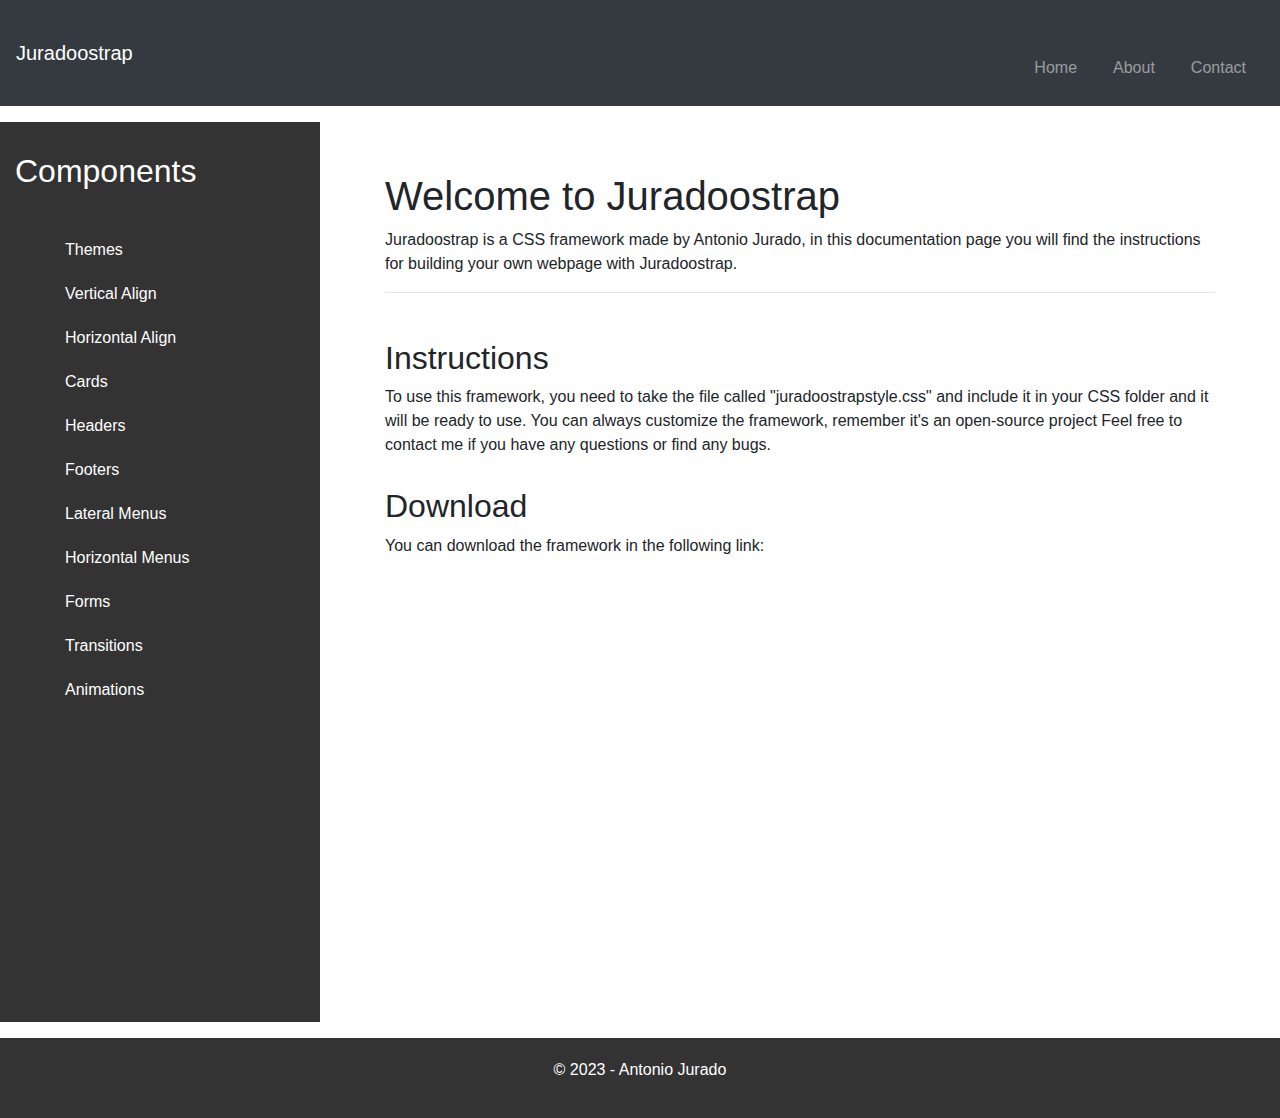
<file: index.html>
<!DOCTYPE html>
<html lang="en">

<head>
    <meta charset="UTF-8">
    <title>Juradoostrap</title>
    <link href="https://stackpath.bootstrapcdn.com/bootstrap/4.5.2/css/bootstrap.min.css" rel="stylesheet">
    <link rel="stylesheet" href="/style/style.css">
    <link rel="stylesheet" href="style\juradoostrap\juradoostrapstyle.css">
</head>

<body>
    <nav class="navbar navbar-expand-lg navbar-dark bg-dark">
        <a class="navbar-brand" href="#">Juradoostrap</a>
        <button class="navbar-toggler" type="button" data-toggle="collapse" data-target="#navbarNav"
            aria-controls="navbarNav" aria-expanded="false" aria-label="Toggle navigation">
            <span class="navbar-toggler-icon"></span>
        </button>
        <div class="collapse navbar-collapse" id="navbarNav">
            <ul class="navbar-nav ml-auto">
                <li class="nav-item">
                    <a class="nav-link" href="#">Home</a>
                </li>
                <li class="nav-item">
                    <a class="nav-link" href="pages/about.html">About</a>
                </li>
                <li class="nav-item">
                    <a class="nav-link" href="https://www.linkedin.com/in/antonio-jurado-miranda-4151a5265/">Contact</a>
                </li>
            </ul>
        </div>
    </nav>

    <div class="container-fluid mt-3">
        <div class="row">
            <div class="col-md-3 sidebar">
                <h2>Components</h2>
                <ul>
                    <li>
                        <a href="pages/themes.html">Themes</a>
                    </li>
                    <li>
                        <a href="pages/verticalAlign.html">Vertical Align</a>
                    </li>
                    <li>
                        <a href="pages/horizontalAlingn.html">Horizontal Align</a>
                    </li>
                    <li>
                        <a href="pages/cards.html">Cards</a>
                    </li>
                    <li>
                        <a href="/pages/headers.html">Headers</a>
                    </li>
                    <li>
                        <a href="pages/footers.html">Footers</a>
                    </li>
                    <li>
                        <a href="pages/lateralMenus.html">Lateral Menus</a>
                    </li>
                    <li>
                        <a href="pages/horizontalMenus.html">Horizontal Menus</a>
                    </li>
                    <li>
                        <a href="pages/forms.html">Forms</a>
                    </li>
                    <li>
                        <a href="pages/transitions.html">Transitions</a>
                    </li>
                    <li>
                        <a href="pages/animations.html">Animations</a>
                    </li>

                </ul>
            </div>
            <div class="col-md-9">
                <main>
                    <h1>Welcome to Juradoostrap</h1>
                    <p>Juradoostrap is a CSS framework made by Antonio Jurado, in this documentation
                        page you will find the instructions for building your own webpage with Juradoostrap.
                    </p>
                    <hr>
                    <h2>Instructions</h2>
                    To use this framework, you need to take the file called "juradoostrapstyle.css" and include it
                    in your CSS folder and it will be ready to use.

                    You can always customize the framework, remember it's an open-source project

                    Feel free to contact me if you have any questions or find any bugs.

                    <h2>Download</h2>
                    <p>You can download the framework in the following link:</p>
                   <p><a class="colorChange" href="https://github.com/jurad0/juradoostrap.git">Click here for Download</a></p>
                </main>
            </div>
        </div>
    </div>

    <footer class="footer mt-3">
        <p>&copy; 2023 - Antonio Jurado</p>
    </footer>

    <script src="https://stackpath.bootstrapcdn.com/bootstrap/4.5.2/js/bootstrap.min.js"></script>
</body>

</html>
</file>
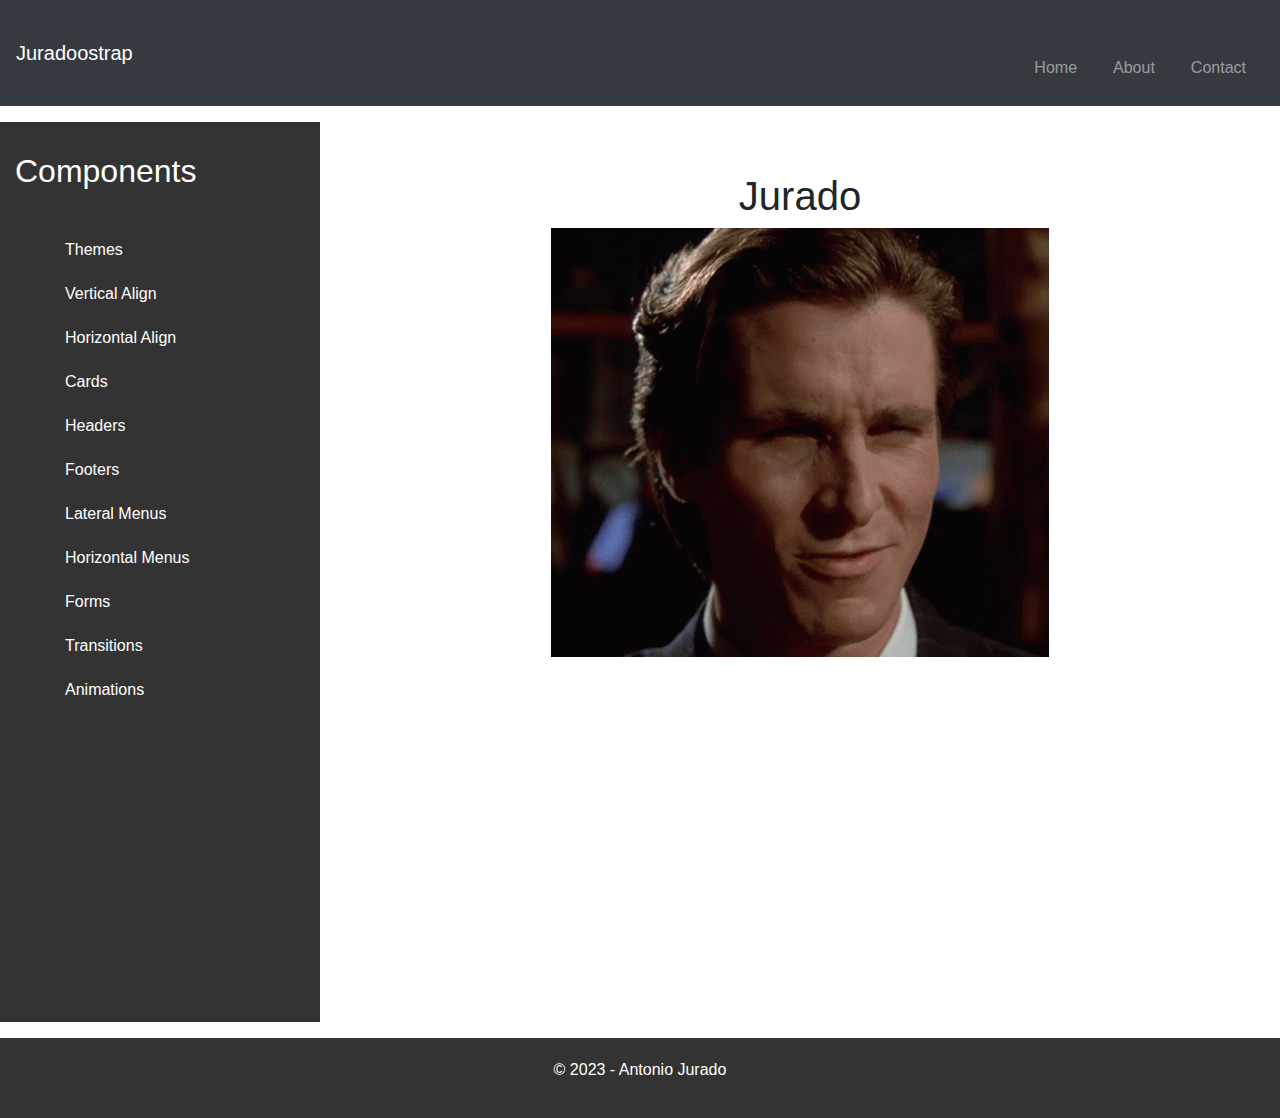
<file: pages/about.html>
<!DOCTYPE html>
<html lang="en">

<head>
    <meta charset="UTF-8">
    <title>About me </title>
    <link href="https://stackpath.bootstrapcdn.com/bootstrap/4.5.2/css/bootstrap.min.css" rel="stylesheet">
    <link rel="stylesheet" href="/style/style.css">
    <link rel="stylesheet" href="../style\juradoostrap\juradoostrapstyle.css">
</head>

<body class="colorChange">
    <nav class="navbar navbar-expand-lg navbar-dark bg-dark">
        <a class="navbar-brand" href="../index.html">Juradoostrap</a>
        <button class="navbar-toggler" type="button" data-toggle="collapse" data-target="#navbarNav"
            aria-controls="navbarNav" aria-expanded="false" aria-label="Toggle navigation">
            <span class="navbar-toggler-icon"></span>
        </button>
        <div class="collapse navbar-collapse" id="navbarNav">
            <ul class="navbar-nav ml-auto">
                <li class="nav-item">
                    <a class="nav-link" href="../index.html">Home</a>
                </li>
                <li class="nav-item">
                    <a class="nav-link" href="about.html">About</a>
                </li>
                <li class="nav-item">
                    <a class="nav-link" href="https://www.linkedin.com/in/antonio-jurado-miranda-4151a5265/">Contact</a>
                </li>
            </ul>
        </div>
    </nav>

    <div class="container-fluid mt-3">
        <div class="row">
            <div class="col-md-3 sidebar">
                <h2>Components</h2>
                <ul>
                    <li>
                        <a href="../pages/themes.html">Themes</a>
                    </li>
                    <li>
                        <a href="../pages/verticalAlign.html">Vertical Align</a>
                    </li>
                    <li>
                        <a href="../pages/horizontalAlingn.html">Horizontal Align</a>
                    </li>
                    <li>
                        <a href="../pages/cards.html">Cards</a>
                    </li>
                    <li>
                        <a href="../pages/headers.html">Headers</a>
                    </li>
                    <li>
                        <a href="../pages/footers.html">Footers</a>
                    </li>
                    <li>
                        <a href="../pages/lateralMenus.html">Lateral Menus</a>
                    </li>
                    <li>
                        <a href="../pages/horizontalMenus.html">Horizontal Menus</a>
                    </li>
                    <li>
                        <a href="../pages/forms.html">Forms</a>
                    </li>
                    <li>
                        <a href="../pages/transitions.html">Transitions</a>
                    </li>
                    <li>
                        <a href="../pages/animations.html">Animations</a>
                    </li>

                </ul>
            </div>
            <div class="col-md-9">
                <main>

                    <div class="verticalCenterPos">
                        <h1>Jurado</h1>
                        <img src="../img/american-psycho-patrick-bateman.gif" alt="">
                    </div>

                </main>
            </div>
        </div>
    </div>

    <footer class="footer mt-3">
        <p>&copy; 2023 - Antonio Jurado</p>
    </footer>

    <script src="https://stackpath.bootstrapcdn.com/bootstrap/4.5.2/js/bootstrap.min.js"></script>
</body>

</html>
</file>
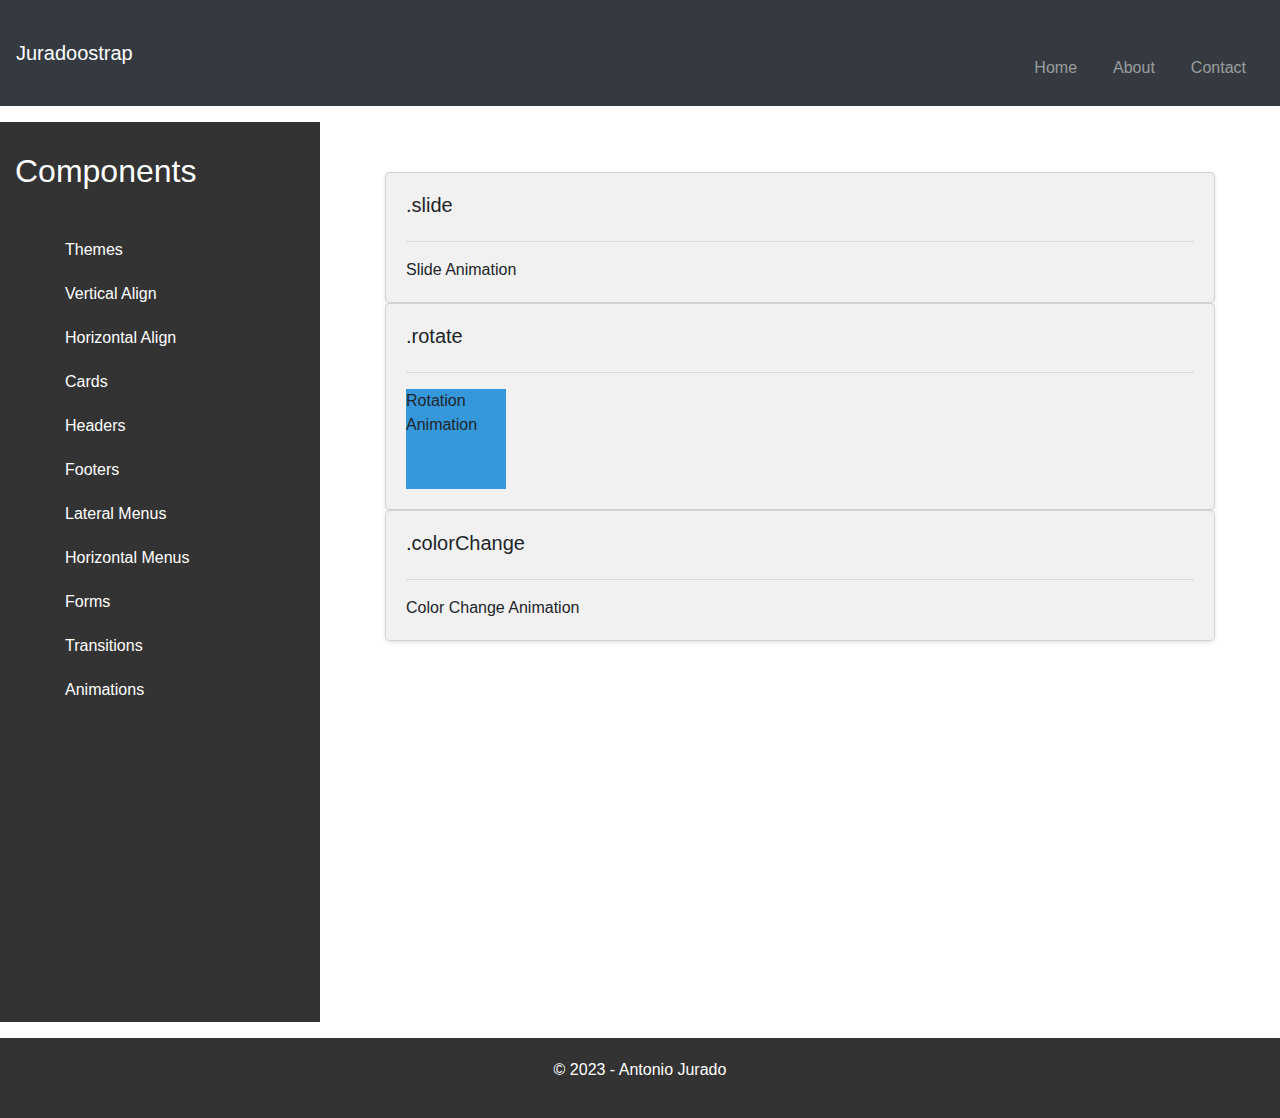
<file: pages/animations.html>
<!DOCTYPE html>
<html lang="en">

<head>
    <meta charset="UTF-8">
    <title>Animations</title>
    <link href="https://stackpath.bootstrapcdn.com/bootstrap/4.5.2/css/bootstrap.min.css" rel="stylesheet">
    <link rel="stylesheet" href="/style/style.css">
    <link rel="stylesheet" href="../style\juradoostrap\juradoostrapstyle.css">
</head>

<body>
    <nav class="navbar navbar-expand-lg navbar-dark bg-dark">
        <a class="navbar-brand" href="../index.html">Juradoostrap</a>
        <button class="navbar-toggler" type="button" data-toggle="collapse" data-target="#navbarNav"
            aria-controls="navbarNav" aria-expanded="false" aria-label="Toggle navigation">
            <span class="navbar-toggler-icon"></span>
        </button>
        <div class="collapse navbar-collapse" id="navbarNav">
            <ul class="navbar-nav ml-auto">
                <li class="nav-item">
                    <a class="nav-link" href="../index.html">Home</a>
                </li>
                <li class="nav-item">
                    <a class="nav-link" href="about.html">About</a>
                </li>
                <li class="nav-item">
                    <a class="nav-link" href="https://www.linkedin.com/in/antonio-jurado-miranda-4151a5265/">Contact</a>
                </li>
            </ul>
        </div>
    </nav>

    <div class="container-fluid mt-3">
        <div class="row">
            <div class="col-md-3 sidebar">
                <h2>Components</h2>
                <ul>
                    <li>
                        <a href="../pages/themes.html">Themes</a>
                    </li>
                    <li>
                        <a href="../pages/verticalAlign.html">Vertical Align</a>
                    </li>
                    <li>
                        <a href="../pages/horizontalAlingn.html">Horizontal Align</a>
                    </li>
                    <li>
                        <a href="../pages/cards.html">Cards</a>
                    </li>
                    <li>
                        <a href="../pages/headers.html">Headers</a>
                    </li>
                    <li>
                        <a href="../pages/footers.html">Footers</a>
                    </li>
                    <li>
                        <a href="../pages/lateralMenus.html">Lateral Menus</a>
                    </li>
                    <li>
                        <a href="../pages/horizontalMenus.html">Horizontal Menus</a>
                    </li>
                    <li>
                        <a href="../pages/forms.html">Forms</a>
                    </li>
                    <li>
                        <a href="../pages/transitions.html">Transitions</a>
                    </li>
                    <li>
                        <a href="../pages/animations.html">Animations</a>
                    </li>

                </ul>
            </div>
            <div class="col-md-9">
                <main>

                    <div class="card">
                        <h5>.slide</h5>
                        <hr>
                        <div class="slide">Slide Animation</div>
                    </div>
                    <div class="card">
                        <h5>.rotate</h5>
                        <hr>
                        <div class="rotate">Rotation Animation</div>
                    </div>
                    <div class="card">
                        <h5>.colorChange</h5>
                        <hr>
                        <div class="colorChange">Color Change Animation</div>
                    </div>


                </main>
            </div>
        </div>
    </div>

    <footer class="footer mt-3">
        <p>&copy; 2023 - Antonio Jurado</p>
    </footer>

    <script src="https://stackpath.bootstrapcdn.com/bootstrap/4.5.2/js/bootstrap.min.js"></script>
</body>

</html>
</file>
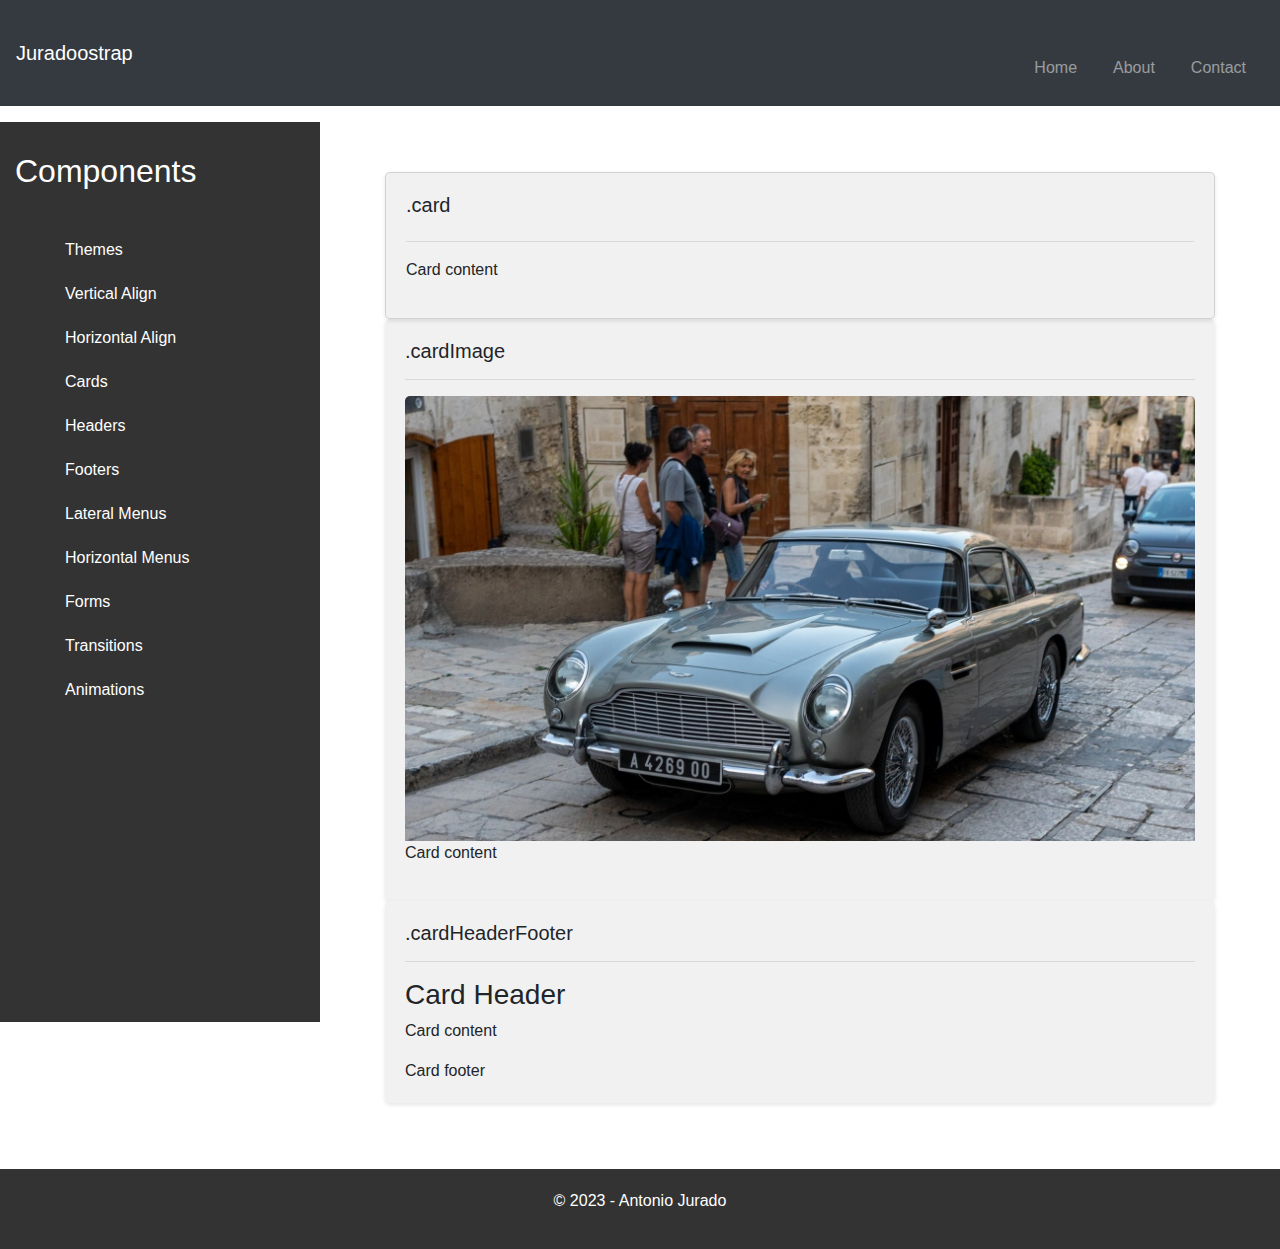
<file: pages/cards.html>
<!DOCTYPE html>
<html lang="en">

<head>
    <meta charset="UTF-8">
    <title>Cards</title>
    <link href="https://stackpath.bootstrapcdn.com/bootstrap/4.5.2/css/bootstrap.min.css" rel="stylesheet">
    <link rel="stylesheet" href="/style/style.css">
    <link rel="stylesheet" href="../style\juradoostrap\juradoostrapstyle.css">
</head>

<body>
    <nav class="navbar navbar-expand-lg navbar-dark bg-dark">
        <a class="navbar-brand" href="../index.html">Juradoostrap</a>
        <button class="navbar-toggler" type="button" data-toggle="collapse" data-target="#navbarNav"
            aria-controls="navbarNav" aria-expanded="false" aria-label="Toggle navigation">
            <span class="navbar-toggler-icon"></span>
        </button>
        <div class="collapse navbar-collapse" id="navbarNav">
            <ul class="navbar-nav ml-auto">
                <li class="nav-item">
                    <a class="nav-link" href="../index.html">Home</a>
                </li>
                <li class="nav-item">
                    <a class="nav-link" href="about.html">About</a>
                </li>
                <li class="nav-item">
                    <a class="nav-link" href="https://www.linkedin.com/in/antonio-jurado-miranda-4151a5265/">Contact</a>
                </li>
            </ul>
        </div>
    </nav>

    <div class="container-fluid mt-3">
        <div class="row">
            <div class="col-md-3 sidebar">
                <h2>Components</h2>
                <ul>
                    <li>
                        <a href="../pages/themes.html">Themes</a>
                    </li>
                    <li>
                        <a href="../pages/verticalAlign.html">Vertical Align</a>
                    </li>
                    <li>
                        <a href="../pages/horizontalAlingn.html">Horizontal Align</a>
                    </li>
                    <li>
                        <a href="../pages/cards.html">Cards</a>
                    </li>
                    <li>
                        <a href="../pages/headers.html">Headers</a>
                    </li>
                    <li>
                        <a href="../pages/footers.html">Footers</a>
                    </li>
                    <li>
                        <a href="../pages/lateralMenus.html">Lateral Menus</a>
                    </li>
                    <li>
                        <a href="../pages/horizontalMenus.html">Horizontal Menus</a>
                    </li>
                    <li>
                        <a href="../pages/forms.html">Forms</a>
                    </li>
                    <li>
                        <a href="../pages/transitions.html">Transitions</a>
                    </li>
                    <li>
                        <a href="../pages/animations.html">Animations</a>
                    </li>

                </ul>
            </div>
            <div class="col-md-9">
                <main>

                    <div class="card">
                        <h5>.card</h5>
                        <hr>
                        <p>Card content</p>
                    </div>

                    <div class="cardImage">
                        <h5>.cardImage</h5>
                        <hr>
                        <img src="../img/db5.jpg" alt="">
                        <p>Card content</p>
                    </div>

                    <div class="cardHeaderFooter">
                        <h5>.cardHeaderFooter</h5>
                        <hr>
                        <h3>Card Header</h3>
                        <p>Card content</p>
                        <footer>Card footer</footer>
                    </div>
                </main>
            </div>
        </div>
    </div>

    <footer class="footer mt-3">
        <p>&copy; 2023 - Antonio Jurado</p>
    </footer>

    <script src="https://stackpath.bootstrapcdn.com/bootstrap/4.5.2/js/bootstrap.min.js"></script>
</body>

</html>
</file>
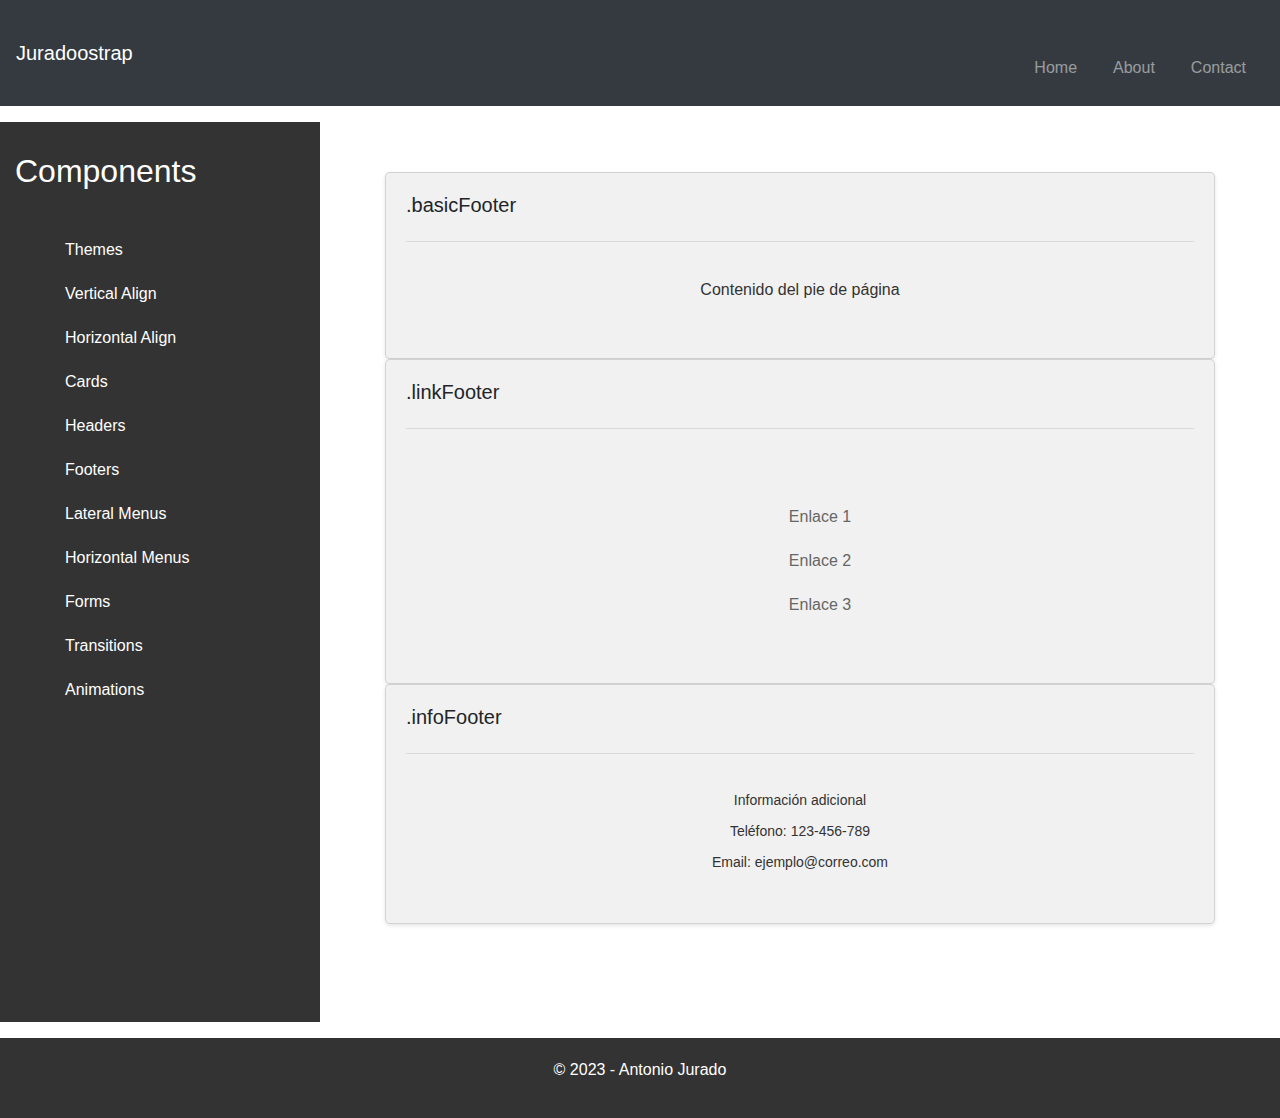
<file: pages/footers.html>
<!DOCTYPE html>
<html lang="en">

<head>
    <meta charset="UTF-8">
    <title>Footers</title>
    <link href="https://stackpath.bootstrapcdn.com/bootstrap/4.5.2/css/bootstrap.min.css" rel="stylesheet">
    <link rel="stylesheet" href="/style/style.css">
    <link rel="stylesheet" href="../style\juradoostrap\juradoostrapstyle.css">
</head>

<body>
    <nav class="navbar navbar-expand-lg navbar-dark bg-dark">
        <a class="navbar-brand" href="../index.html">Juradoostrap</a>
        <button class="navbar-toggler" type="button" data-toggle="collapse" data-target="#navbarNav"
            aria-controls="navbarNav" aria-expanded="false" aria-label="Toggle navigation">
            <span class="navbar-toggler-icon"></span>
        </button>
        <div class="collapse navbar-collapse" id="navbarNav">
            <ul class="navbar-nav ml-auto">
                <li class="nav-item">
                    <a class="nav-link" href="../index.html">Home</a>
                </li>
                <li class="nav-item">
                    <a class="nav-link" href="about.html">About</a>
                </li>
                <li class="nav-item">
                    <a class="nav-link" href="https://www.linkedin.com/in/antonio-jurado-miranda-4151a5265/">Contact</a>
                </li>
            </ul>
        </div>
    </nav>

    <div class="container-fluid mt-3">
        <div class="row">
            <div class="col-md-3 sidebar">
                <h2>Components</h2>
                <ul>
                    <li>
                        <a href="../pages/themes.html">Themes</a>
                    </li>
                    <li>
                        <a href="../pages/verticalAlign.html">Vertical Align</a>
                    </li>
                    <li>
                        <a href="../pages/horizontalAlingn.html">Horizontal Align</a>
                    </li>
                    <li>
                        <a href="../pages/cards.html">Cards</a>
                    </li>
                    <li>
                        <a href="../pages/headers.html">Headers</a>
                    </li>
                    <li>
                        <a href="../pages/footers.html">Footers</a>
                    </li>
                    <li>
                        <a href="../pages/lateralMenus.html">Lateral Menus</a>
                    </li>
                    <li>
                        <a href="../pages/horizontalMenus.html">Horizontal Menus</a>
                    </li>
                    <li>
                        <a href="../pages/forms.html">Forms</a>
                    </li>
                    <li>
                        <a href="../pages/transitions.html">Transitions</a>
                    </li>
                    <li>
                        <a href="../pages/animations.html">Animations</a>
                    </li>

                </ul>
            </div>
            <div class="col-md-9">
                <main>
                    <div class="card">
                        <h5>.basicFooter</h5>
                        <hr>
                        <footer class="basicFooter">
                            <p>Contenido del pie de página</p>
                        </footer>
                    </div>
                    <div class="card">
                        <h5>.linkFooter</h5>
                        <hr>
                        <footer class="linkFooter">
                            <ul>
                                <li><a href="#">Enlace 1</a></li>
                                <li><a href="#">Enlace 2</a></li>
                                <li><a href="#">Enlace 3</a></li>
                            </ul>
                        </footer>
                    </div>
                    <div class="card">
                        <h5>.infoFooter</h5>
                        <hr>
                        <footer class="infoFooter">
                            <p>Información adicional</p>
                            <p>Teléfono: 123-456-789</p>
                            <p>Email: ejemplo@correo.com</p>
                        </footer>
                    </div>





                </main>
            </div>
        </div>
    </div>

    <footer class="footer mt-3">
        <p>&copy; 2023 - Antonio Jurado</p>
    </footer>

    <script src="https://stackpath.bootstrapcdn.com/bootstrap/4.5.2/js/bootstrap.min.js"></script>
</body>

</html>
</file>
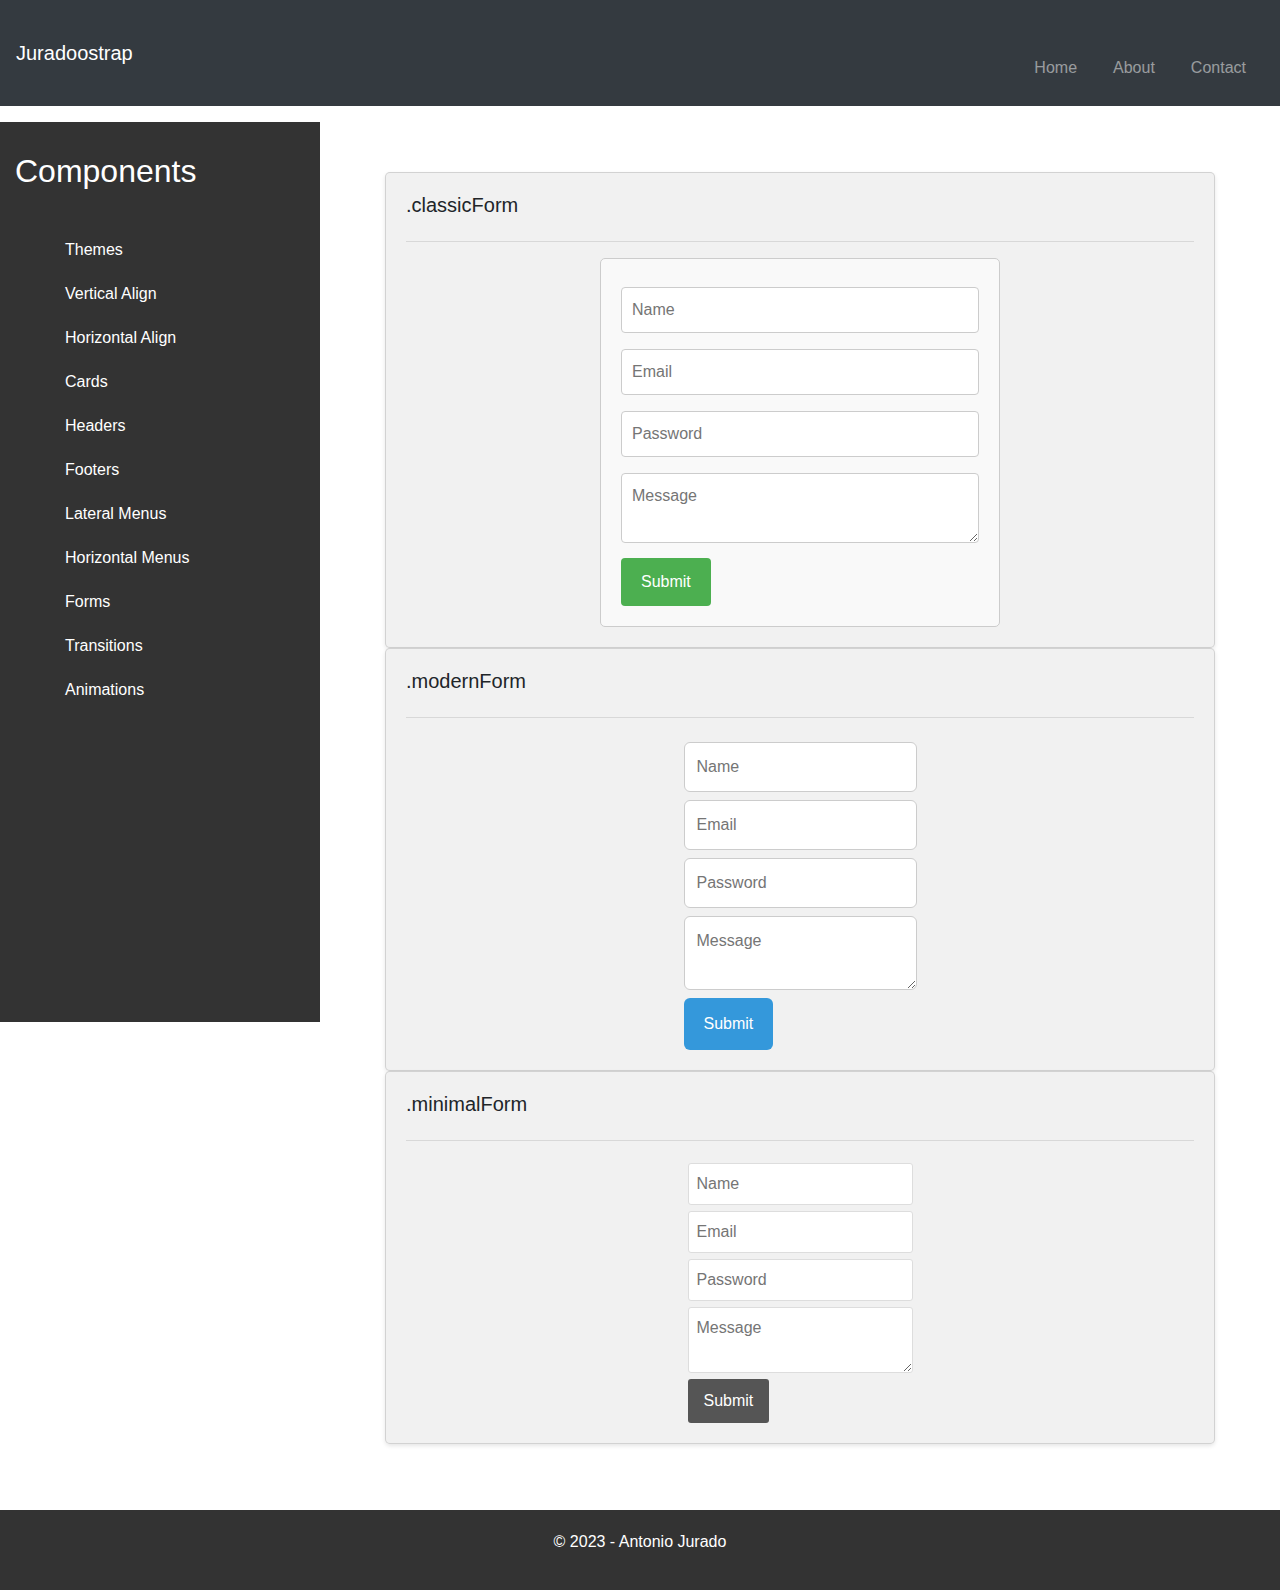
<file: pages/forms.html>
<!DOCTYPE html>
<html lang="en">

<head>
    <meta charset="UTF-8">
    <title>Forms</title>
    <link href="https://stackpath.bootstrapcdn.com/bootstrap/4.5.2/css/bootstrap.min.css" rel="stylesheet">
    <link rel="stylesheet" href="/style/style.css">
    <link rel="stylesheet" href="../style\juradoostrap\juradoostrapstyle.css">
</head>

<body>
    <nav class="navbar navbar-expand-lg navbar-dark bg-dark">
        <a class="navbar-brand" href="../index.html">Juradoostrap</a>
        <button class="navbar-toggler" type="button" data-toggle="collapse" data-target="#navbarNav"
            aria-controls="navbarNav" aria-expanded="false" aria-label="Toggle navigation">
            <span class="navbar-toggler-icon"></span>
        </button>
        <div class="collapse navbar-collapse" id="navbarNav">
            <ul class="navbar-nav ml-auto">
                <li class="nav-item">
                    <a class="nav-link" href="../index.html">Home</a>
                </li>
                <li class="nav-item">
                    <a class="nav-link" href="about.html">About</a>
                </li>
                <li class="nav-item">
                    <a class="nav-link" href="https://www.linkedin.com/in/antonio-jurado-miranda-4151a5265/">Contact</a>
                </li>
            </ul>
        </div>
    </nav>

    <div class="container-fluid mt-3">
        <div class="row">
            <div class="col-md-3 sidebar">
                <h2>Components</h2>
                <ul>
                    <li>
                        <a href="../pages/themes.html">Themes</a>
                    </li>
                    <li>
                        <a href="../pages/verticalAlign.html">Vertical Align</a>
                    </li>
                    <li>
                        <a href="../pages/horizontalAlingn.html">Horizontal Align</a>
                    </li>
                    <li>
                        <a href="../pages/cards.html">Cards</a>
                    </li>
                    <li>
                        <a href="../pages/headers.html">Headers</a>
                    </li>
                    <li>
                        <a href="../pages/footers.html">Footers</a>
                    </li>
                    <li>
                        <a href="../pages/lateralMenus.html">Lateral Menus</a>
                    </li>
                    <li>
                        <a href="../pages/horizontalMenus.html">Horizontal Menus</a>
                    </li>
                    <li>
                        <a href="../pages/forms.html">Forms</a>
                    </li>
                    <li>
                        <a href="../pages/transitions.html">Transitions</a>
                    </li>
                    <li>
                        <a href="../pages/animations.html">Animations</a>
                    </li>

                </ul>
            </div>
            <div class="col-md-9">
                <main>
                    <div class="card">
                        <h5>.classicForm</h5>
                        <hr>
                        <div class="classicForm">
                            <form>
                                <input type="text" placeholder="Name">
                                <input type="email" placeholder="Email">
                                <input type="password" placeholder="Password">
                                <textarea placeholder="Message"></textarea>
                                <input type="submit" value="Submit">
                            </form>
                        </div>
                    </div>
                    <div class="card">
                        <h5>.modernForm</h5>
                        <hr>
                        <div class="modernForm">

                            <form>
                                <input type="text" placeholder="Name">
                                <input type="email" placeholder="Email">
                                <input type="password" placeholder="Password">
                                <textarea placeholder="Message"></textarea>
                                <input type="submit" value="Submit">
                            </form>
                        </div>
                    </div>

                    <div class="card">
                        <h5>.minimalForm</h5>
                        <hr>
                        <div class="minimalForm">

                            <form>
                                <input type="text" placeholder="Name">
                                <input type="email" placeholder="Email">
                                <input type="password" placeholder="Password">
                                <textarea placeholder="Message"></textarea>
                                <input type="submit" value="Submit">
                            </form>
                        </div>
                    </div>

                </main>
            </div>
        </div>
    </div>

    <footer class="footer mt-3">
        <p>&copy; 2023 - Antonio Jurado</p>
    </footer>

    <script src="https://stackpath.bootstrapcdn.com/bootstrap/4.5.2/js/bootstrap.min.js"></script>
</body>

</html>
</file>
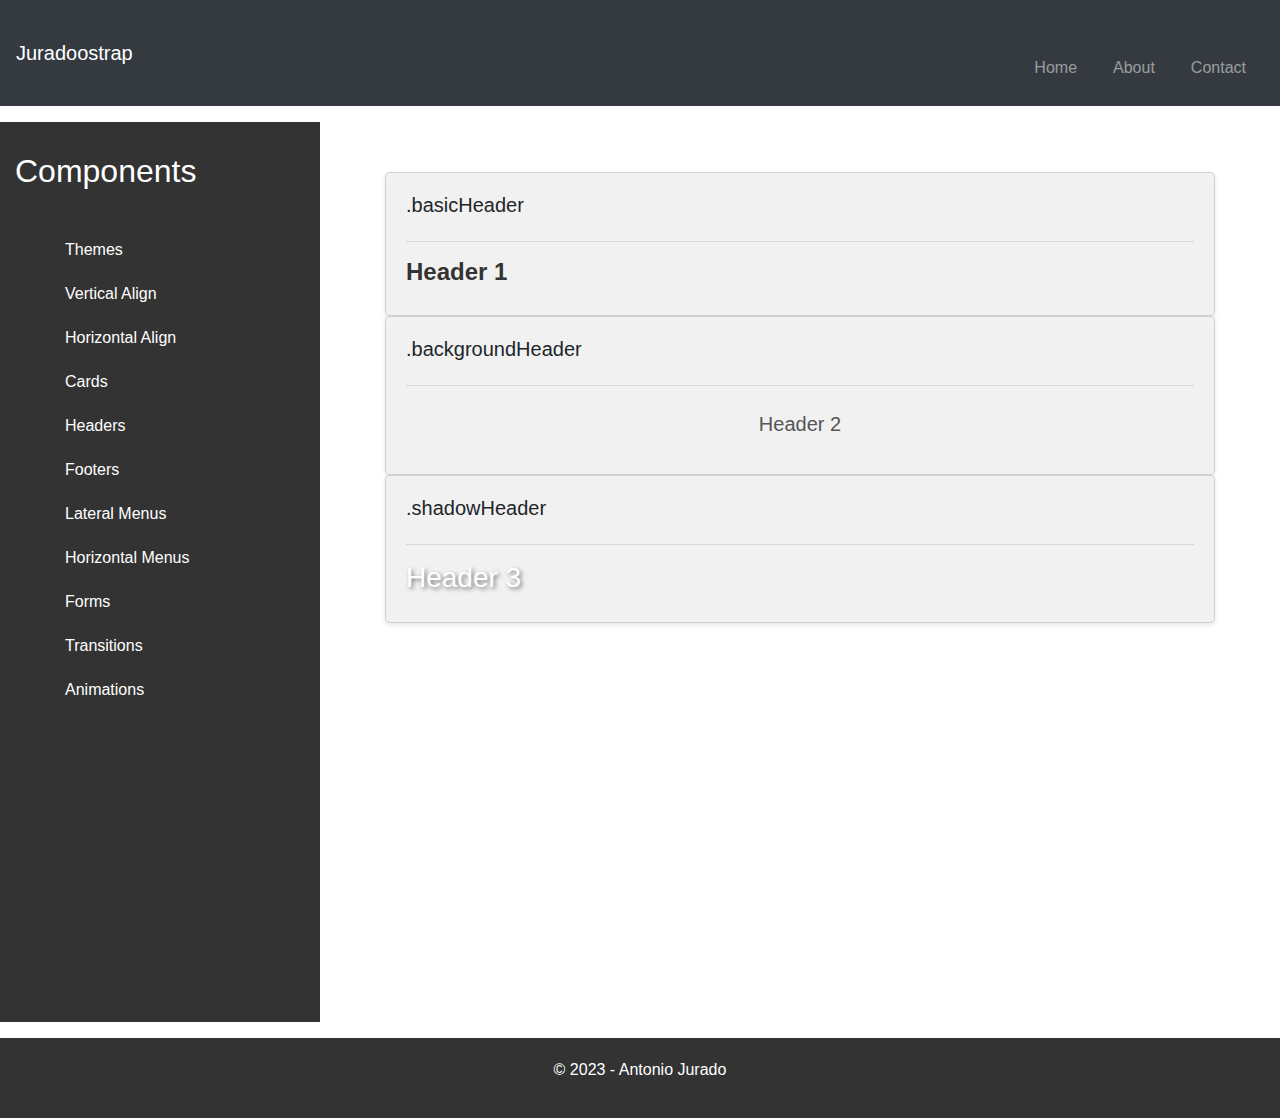
<file: pages/headers.html>
<!DOCTYPE html>
<html lang="en">

<head>
    <meta charset="UTF-8">
    <title>Animations</title>
    <link href="https://stackpath.bootstrapcdn.com/bootstrap/4.5.2/css/bootstrap.min.css" rel="stylesheet">
    <link rel="stylesheet" href="/style/style.css">
    <link rel="stylesheet" href="../style\juradoostrap\juradoostrapstyle.css">
</head>

<body>
    <nav class="navbar navbar-expand-lg navbar-dark bg-dark">
        <a class="navbar-brand" href="../index.html">Juradoostrap</a>
        <button class="navbar-toggler" type="button" data-toggle="collapse" data-target="#navbarNav"
            aria-controls="navbarNav" aria-expanded="false" aria-label="Toggle navigation">
            <span class="navbar-toggler-icon"></span>
        </button>
        <div class="collapse navbar-collapse" id="navbarNav">
            <ul class="navbar-nav ml-auto">
                <li class="nav-item">
                    <a class="nav-link" href="../index.html">Home</a>
                </li>
                <li class="nav-item">
                    <a class="nav-link" href="about.html">About</a>
                </li>
                <li class="nav-item">
                    <a class="nav-link" href="https://www.linkedin.com/in/antonio-jurado-miranda-4151a5265/">Contact</a>
                </li>
            </ul>
        </div>
    </nav>

    <div class="container-fluid mt-3">
        <div class="row">
            <div class="col-md-3 sidebar">
                <h2>Components</h2>
                <ul>
                    <li>
                        <a href="../pages/themes.html">Themes</a>
                    </li>
                    <li>
                        <a href="../pages/verticalAlign.html">Vertical Align</a>
                    </li>
                    <li>
                        <a href="../pages/horizontalAlingn.html">Horizontal Align</a>
                    </li>
                    <li>
                        <a href="../pages/cards.html">Cards</a>
                    </li>
                    <li>
                        <a href="../pages/headers.html">Headers</a>
                    </li>
                    <li>
                        <a href="../pages/footers.html">Footers</a>
                    </li>
                    <li>
                        <a href="../pages/lateralMenus.html">Lateral Menus</a>
                    </li>
                    <li>
                        <a href="../pages/horizontalMenus.html">Horizontal Menus</a>
                    </li>
                    <li>
                        <a href="../pages/forms.html">Forms</a>
                    </li>
                    <li>
                        <a href="../pages/transitions.html">Transitions</a>
                    </li>
                    <li>
                        <a href="../pages/animations.html">Animations</a>
                    </li>

                </ul>
            </div>
            <div class="col-md-9">
                <main>

                    <div class="card">
                        <h5>.basicHeader</h5>
                        <hr>
                        <h1 class="basicHeader">Header 1</h1>
                    </div>
                    <div class="card">
                        <h5>.backgroundHeader</h5>
                        <hr>
                        <h1 class="backgroundHeader">Header 2</h1>

                    </div>
                    <div class="card">
                        <h5>.shadowHeader</h5>
                        <hr>
                        <h1 class="shadowHeader">Header 3</h1>

                    </div>




                </main>
            </div>
        </div>
    </div>

    <footer class="footer mt-3">
        <p>&copy; 2023 - Antonio Jurado</p>
    </footer>

    <script src="https://stackpath.bootstrapcdn.com/bootstrap/4.5.2/js/bootstrap.min.js"></script>
</body>

</html>
</file>
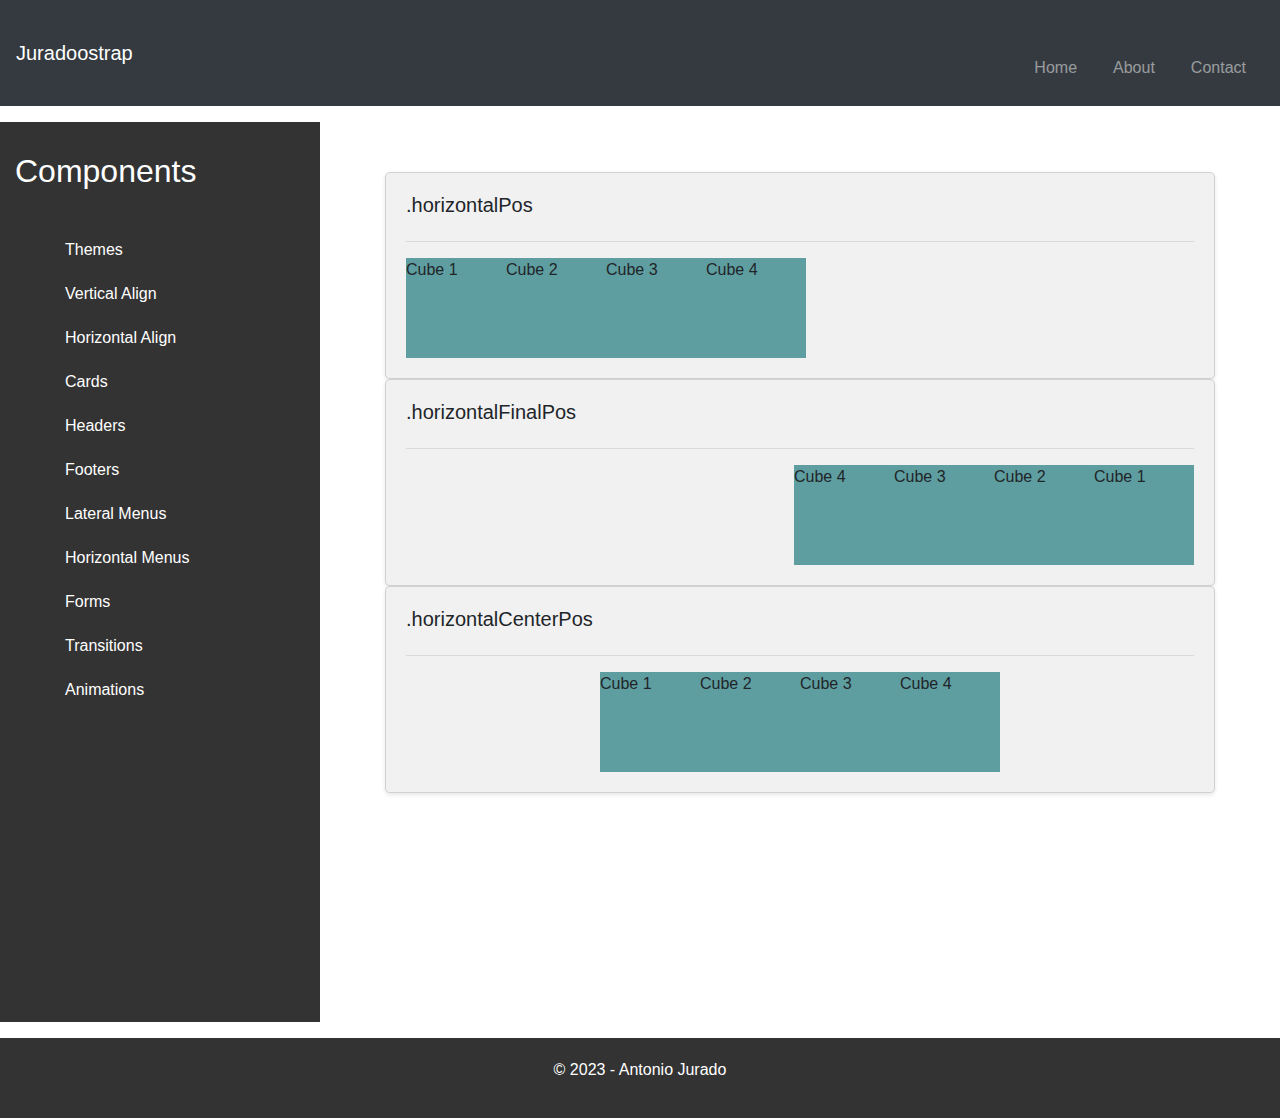
<file: pages/horizontalAlingn.html>
<!DOCTYPE html>
<html lang="en">

<head>
    <meta charset="UTF-8">
    <title>Horizontal Alignment</title>
    <link href="https://stackpath.bootstrapcdn.com/bootstrap/4.5.2/css/bootstrap.min.css" rel="stylesheet">
    <link rel="stylesheet" href="/style/style.css">
    <link rel="stylesheet" href="../style\juradoostrap\juradoostrapstyle.css">
</head>

<body>
    <nav class="navbar navbar-expand-lg navbar-dark bg-dark">
        <a class="navbar-brand" href="../index.html">Juradoostrap</a>
        <button class="navbar-toggler" type="button" data-toggle="collapse" data-target="#navbarNav"
            aria-controls="navbarNav" aria-expanded="false" aria-label="Toggle navigation">
            <span class="navbar-toggler-icon"></span>
        </button>
        <div class="collapse navbar-collapse" id="navbarNav">
            <ul class="navbar-nav ml-auto">
                <li class="nav-item">
                    <a class="nav-link" href="../index.html">Home</a>
                </li>
                <li class="nav-item">
                    <a class="nav-link" href="about.html">About</a>
                </li>
                <li class="nav-item">
                    <a class="nav-link" href="https://www.linkedin.com/in/antonio-jurado-miranda-4151a5265/">Contact</a>
                </li>
            </ul>
        </div>
    </nav>

    <div class="container-fluid mt-3">
        <div class="row">
            <div class="col-md-3 sidebar">
                <h2>Components</h2>
                <ul>
                    <li>
                        <a href="../pages/themes.html">Themes</a>
                    </li>
                    <li>
                        <a href="../pages/verticalAlign.html">Vertical Align</a>
                    </li>
                    <li>
                        <a href="../pages/horizontalAlingn.html">Horizontal Align</a>
                    </li>
                    <li>
                        <a href="../pages/cards.html">Cards</a>
                    </li>
                    <li>
                        <a href="../pages/headers.html">Headers</a>
                    </li>
                    <li>
                        <a href="../pages/footers.html">Footers</a>
                    </li>
                    <li>
                        <a href="../pages/lateralMenus.html">Lateral Menus</a>
                    </li>
                    <li>
                        <a href="../pages/horizontalMenus.html">Horizontal Menus</a>
                    </li>
                    <li>
                        <a href="../pages/forms.html">Forms</a>
                    </li>
                    <li>
                        <a href="../pages/transitions.html">Transitions</a>
                    </li>
                    <li>
                        <a href="../pages/animations.html">Animations</a>
                    </li>

                </ul>
            </div>
            <div class="col-md-9">
                <main>
                    <div class="card">
                        <h5>.horizontalPos</h5>
                        <hr>
                        <div class="horizontalPos">
                            <div class="cubo">Cube 1</div>
                            <div class="cubo">Cube 2</div>
                            <div class="cubo">Cube 3</div>
                            <div class="cubo">Cube 4</div>

                        </div>


                    </div>
                    <div class="card">
                        <h5>.horizontalFinalPos</h5>
                        <hr>
                        <div class="horizontalFinalPos">
                            <div class="cubo">Cube 1</div>
                            <div class="cubo">Cube 2</div>
                            <div class="cubo">Cube 3</div>
                            <div class="cubo">Cube 4</div>

                        </div>

                    </div>
                    <div class="card">
                        <h5>.horizontalCenterPos</h5>
                        <hr>
                        <div class="horizontalCenterPos">
                            <div class="cubo">Cube 1</div>
                            <div class="cubo">Cube 2</div>
                            <div class="cubo">Cube 3</div>
                            <div class="cubo">Cube 4</div>

                        </div>

                    </div>
                </main>
            </div>
        </div>
    </div>

    <footer class="footer mt-3">
        <p>&copy; 2023 - Antonio Jurado</p>
    </footer>

    <script src="https://stackpath.bootstrapcdn.com/bootstrap/4.5.2/js/bootstrap.min.js"></script>
</body>

</html>
</file>
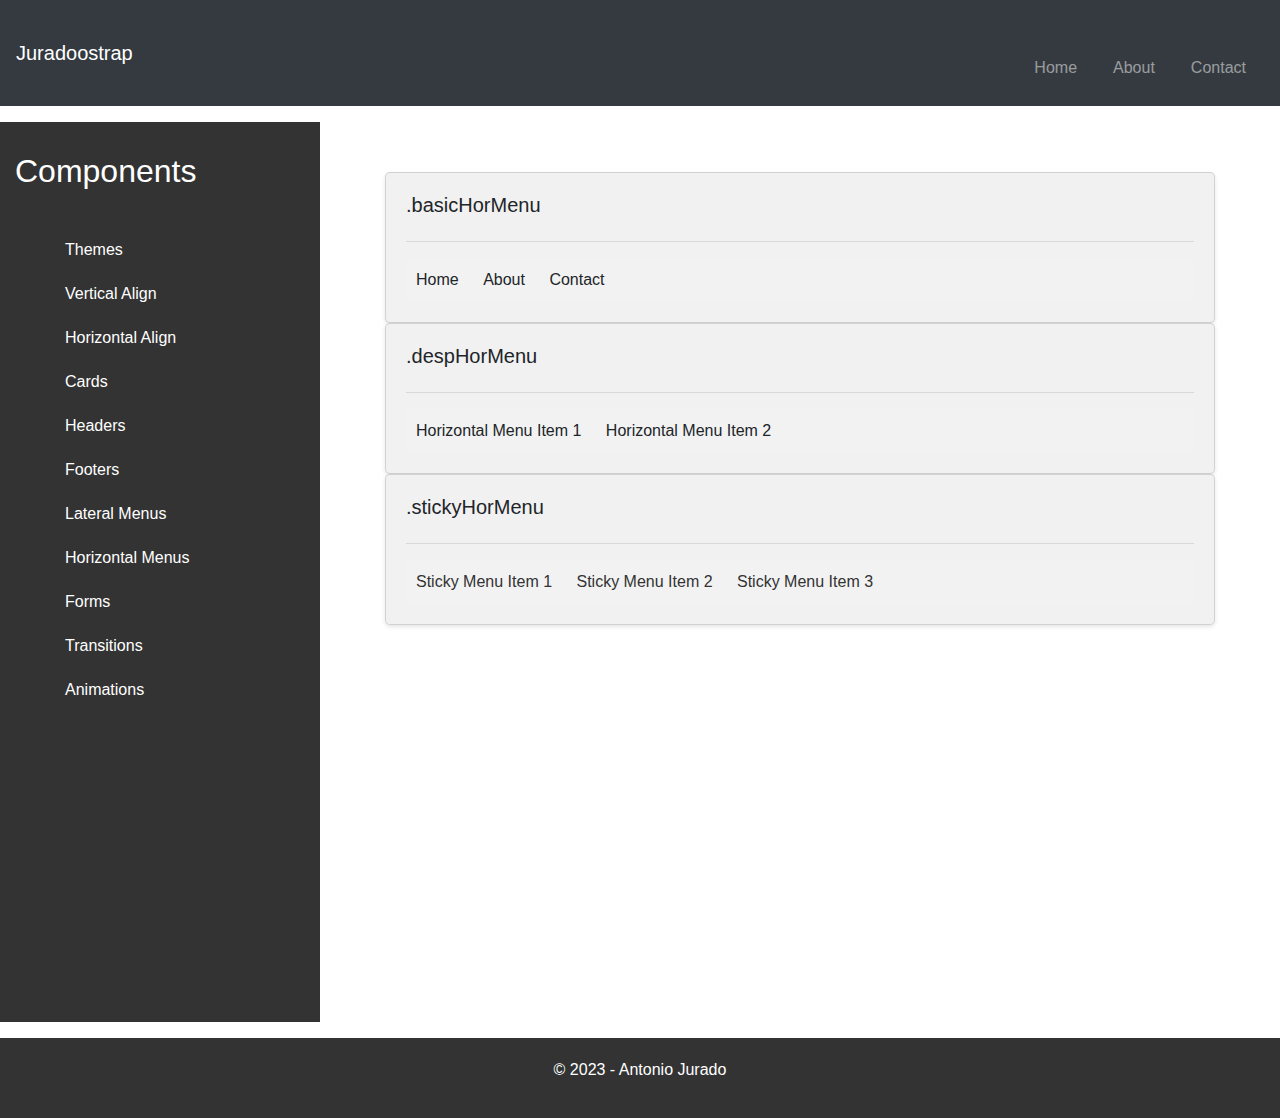
<file: pages/horizontalMenus.html>
<!DOCTYPE html>
<html lang="en">

<head>
    <meta charset="UTF-8">
    <title>Horizontal Menu
    </title>
    <link href="https://stackpath.bootstrapcdn.com/bootstrap/4.5.2/css/bootstrap.min.css" rel="stylesheet">
    <link rel="stylesheet" href="/style/style.css">
    <link rel="stylesheet" href="../style\juradoostrap\juradoostrapstyle.css">
</head>

<body>
    <nav class="navbar navbar-expand-lg navbar-dark bg-dark">
        <a class="navbar-brand" href="../index.html">Juradoostrap</a>
        <button class="navbar-toggler" type="button" data-toggle="collapse" data-target="#navbarNav"
            aria-controls="navbarNav" aria-expanded="false" aria-label="Toggle navigation">
            <span class="navbar-toggler-icon"></span>
        </button>
        <div class="collapse navbar-collapse" id="navbarNav">
            <ul class="navbar-nav ml-auto">
                <li class="nav-item">
                    <a class="nav-link" href="../index.html">Home</a>
                </li>
                <li class="nav-item">
                    <a class="nav-link" href="about.html">About</a>
                </li>
                <li class="nav-item">
                    <a class="nav-link" href="https://www.linkedin.com/in/antonio-jurado-miranda-4151a5265/">Contact</a>
                </li>
            </ul>
        </div>
    </nav>

    <div class="container-fluid mt-3">
        <div class="row">
            <div class="col-md-3 sidebar">
                <h2>Components</h2>
                <ul>
                    <li>
                        <a href="../pages/themes.html">Themes</a>
                    </li>
                    <li>
                        <a href="../pages/verticalAlign.html">Vertical Align</a>
                    </li>
                    <li>
                        <a href="../pages/horizontalAlingn.html">Horizontal Align</a>
                    </li>
                    <li>
                        <a href="../pages/cards.html">Cards</a>
                    </li>
                    <li>
                        <a href="../pages/headers.html">Headers</a>
                    </li>
                    <li>
                        <a href="../pages/footers.html">Footers</a>
                    </li>
                    <li>
                        <a href="../pages/lateralMenus.html">Lateral Menus</a>
                    </li>
                    <li>
                        <a href="../pages/horizontalMenus.html">Horizontal Menus</a>
                    </li>
                    <li>
                        <a href="../pages/forms.html">Forms</a>
                    </li>
                    <li>
                        <a href="../pages/transitions.html">Transitions</a>
                    </li>
                    <li>
                        <a href="../pages/animations.html">Animations</a>
                    </li>

                </ul>
            </div>
            <div class="col-md-9">
                <main>
                    <div class="card">
                        <h5>.basicHorMenu</h5>
                        <hr>
                        <div class="basicHorMenu">
                            <ul>
                                <li>Home</li>
                                <li>About</li>
                                <li>Contact</li>
                            </ul>
                        </div>
                    </div>
                    <div class="card">
                        <h5>.despHorMenu</h5>
                        <hr>
                        <div class="despHorMenu">
                            <ul>
                                <li>Horizontal Menu Item 1</li>
                                <li>Horizontal Menu Item 2
                                    <ul>
                                        <li>Submenu Item 1</li>
                                        <li>Submenu Item 2</li>
                                    </ul>
                                </li>
                            </ul>
                        </div>
                    </div>
                    <div class="card">
                        <h5>.stickyHorMenu</h5>
                        <hr>
                        <div class="stickyHorMenu">
                            <ul>
                                <li><a href="#">Sticky Menu Item 1</a></li>
                                <li><a href="#">Sticky Menu Item 2</a></li>
                                <li><a href="#">Sticky Menu Item 3</a></li>
                            </ul>
                        </div>
                    </div>





                </main>
            </div>
        </div>
    </div>

    <footer class="footer mt-3">
        <p>&copy; 2023 - Antonio Jurado</p>
    </footer>

    <script src="https://stackpath.bootstrapcdn.com/bootstrap/4.5.2/js/bootstrap.min.js"></script>
</body>

</html>
</file>
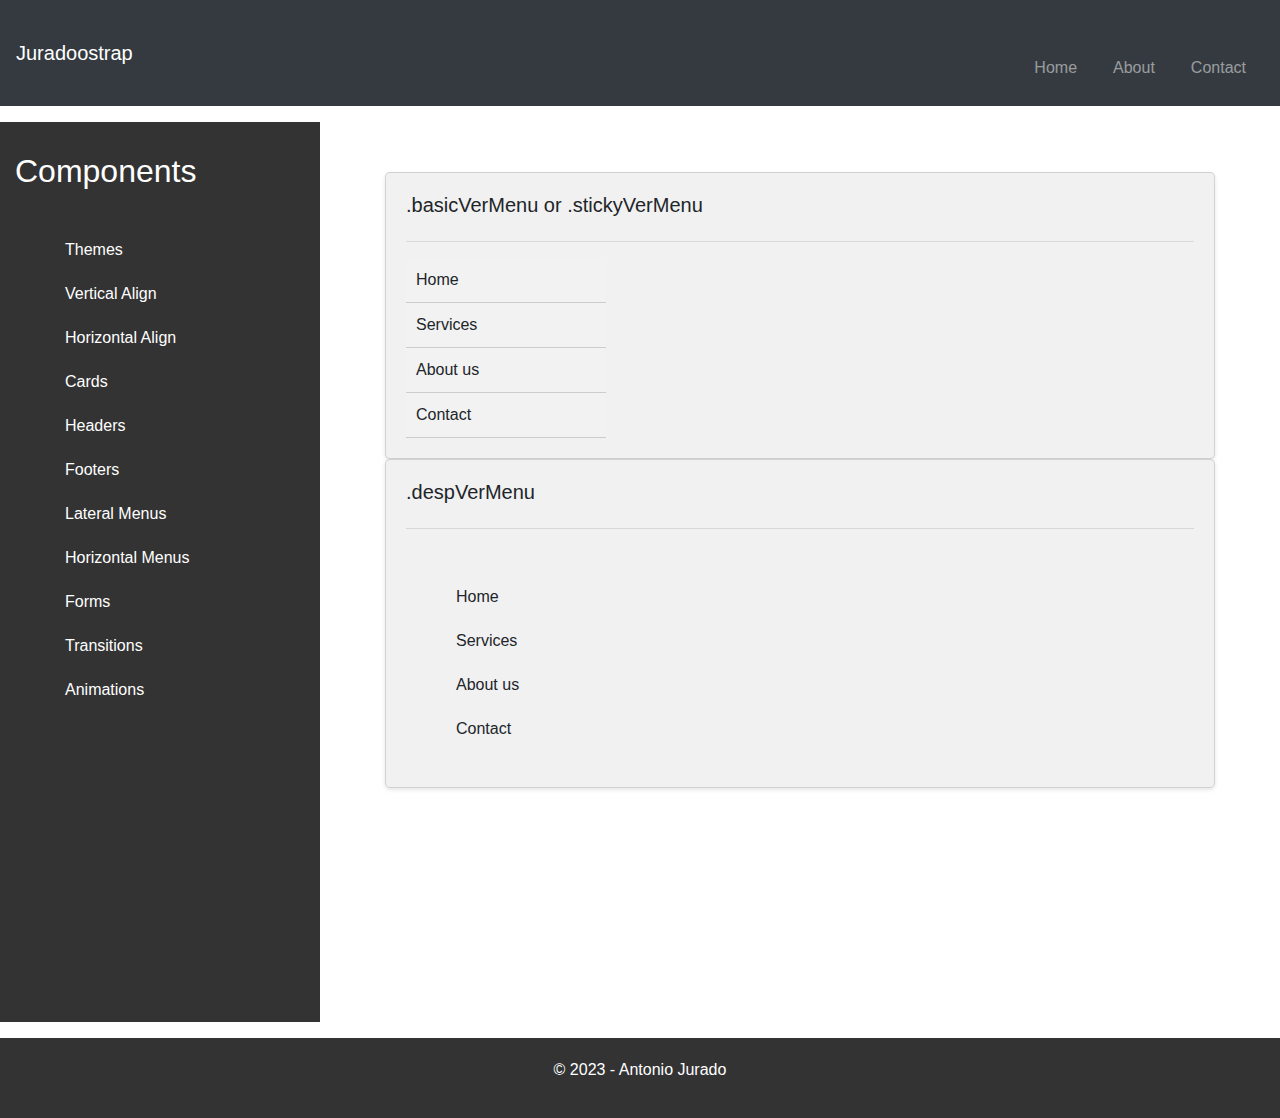
<file: pages/lateralMenus.html>
<!DOCTYPE html>
<html lang="en">

<head>
    <meta charset="UTF-8">
    <title>Lateral Menu</title>
    <link href="https://stackpath.bootstrapcdn.com/bootstrap/4.5.2/css/bootstrap.min.css" rel="stylesheet">
    <link rel="stylesheet" href="/style/style.css">
    <link rel="stylesheet" href="../style\juradoostrap\juradoostrapstyle.css">
</head>

<body>
    <nav class="navbar navbar-expand-lg navbar-dark bg-dark">
        <a class="navbar-brand" href="../index.html">Juradoostrap</a>
        <button class="navbar-toggler" type="button" data-toggle="collapse" data-target="#navbarNav"
            aria-controls="navbarNav" aria-expanded="false" aria-label="Toggle navigation">
            <span class="navbar-toggler-icon"></span>
        </button>
        <div class="collapse navbar-collapse" id="navbarNav">
            <ul class="navbar-nav ml-auto">
                <li class="nav-item">
                    <a class="nav-link" href="../index.html">Home</a>
                </li>
                <li class="nav-item">
                    <a class="nav-link" href="about.html">About</a>
                </li>
                <li class="nav-item">
                    <a class="nav-link" href="https://www.linkedin.com/in/antonio-jurado-miranda-4151a5265/">Contact</a>
                </li>
            </ul>
        </div>
    </nav>

    <div class="container-fluid mt-3">
        <div class="row">
            <div class="col-md-3 sidebar">
                <h2>Components</h2>
                <ul>
                    <li>
                        <a href="../pages/themes.html">Themes</a>
                    </li>
                    <li>
                        <a href="../pages/verticalAlign.html">Vertical Align</a>
                    </li>
                    <li>
                        <a href="../pages/horizontalAlingn.html">Horizontal Align</a>
                    </li>
                    <li>
                        <a href="../pages/cards.html">Cards</a>
                    </li>
                    <li>
                        <a href="../pages/headers.html">Headers</a>
                    </li>
                    <li>
                        <a href="../pages/footers.html">Footers</a>
                    </li>
                    <li>
                        <a href="../pages/lateralMenus.html">Lateral Menus</a>
                    </li>
                    <li>
                        <a href="../pages/horizontalMenus.html">Horizontal Menus</a>
                    </li>
                    <li>
                        <a href="../pages/forms.html">Forms</a>
                    </li>
                    <li>
                        <a href="../pages/transitions.html">Transitions</a>
                    </li>
                    <li>
                        <a href="../pages/animations.html">Animations</a>
                    </li>

                </ul>
            </div>
            <div class="col-md-9">
                <main>
                    <div class="card">
                        <h5>.basicVerMenu or .stickyVerMenu</h5>
                        <hr>
                        <div class="basicVerMenu">
                            <ul>
                                <li>Home</li>
                                <li>Services</li>
                                <li>About us</li>
                                <li>Contact</li>
                            </ul>
                        </div>
                    </div>
                    <div class="card">
                        <h5>.despVerMenu</h5>
                        <hr>
                        <div class="despVerMenu">
                            <ul>
                                <li>Home</li>
                                <li>Services
                                    <ul>
                                        <li>Submenu 1</li>
                                        <li>Submenu 2</li>
                                    </ul>
                                </li>
                                <li>About us</li>
                                <li>Contact</li>
                            </ul>
                        </div>
                    </div>





                </main>
            </div>
        </div>
    </div>

    <footer class="footer mt-3">
        <p>&copy; 2023 - Antonio Jurado</p>
    </footer>

    <script src="https://stackpath.bootstrapcdn.com/bootstrap/4.5.2/js/bootstrap.min.js"></script>
</body>

</html>
</file>
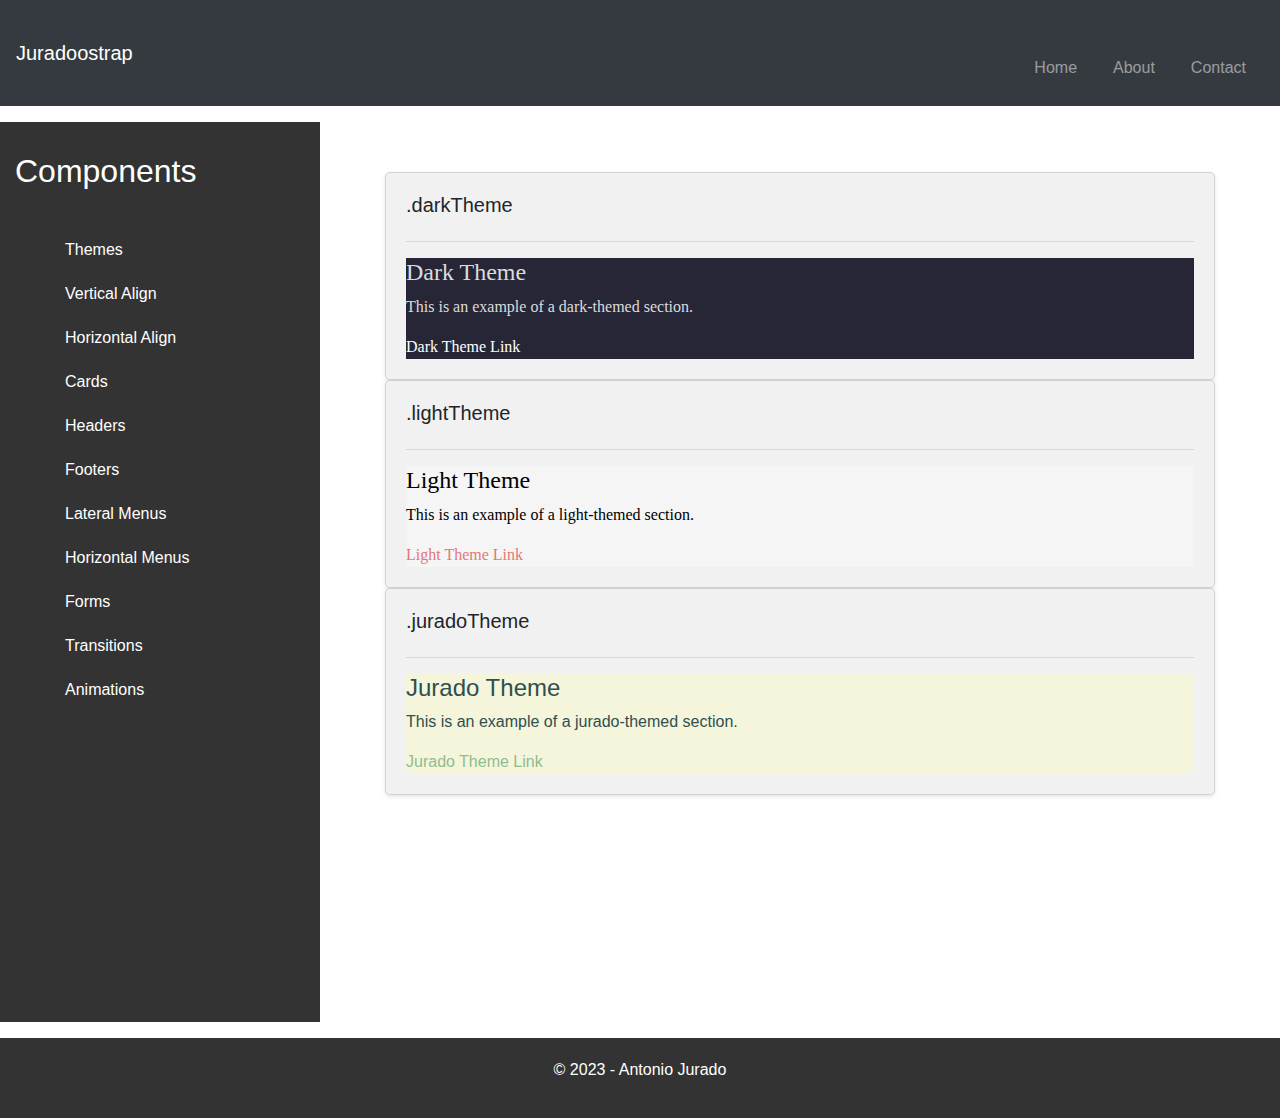
<file: pages/themes.html>
<!DOCTYPE html>
<html lang="en">

<head>
    <meta charset="UTF-8">
    <title>Themes</title>
    <link href="https://stackpath.bootstrapcdn.com/bootstrap/4.5.2/css/bootstrap.min.css" rel="stylesheet">
    <link rel="stylesheet" href="/style/style.css">
    <link rel="stylesheet" href="../style\juradoostrap\juradoostrapstyle.css">
</head>

<body>
    <nav class="navbar navbar-expand-lg navbar-dark bg-dark">
        <a class="navbar-brand" href="../index.html">Juradoostrap</a>
        <button class="navbar-toggler" type="button" data-toggle="collapse" data-target="#navbarNav"
            aria-controls="navbarNav" aria-expanded="false" aria-label="Toggle navigation">
            <span class="navbar-toggler-icon"></span>
        </button>
        <div class="collapse navbar-collapse" id="navbarNav">
            <ul class="navbar-nav ml-auto">
                <li class="nav-item">
                    <a class="nav-link" href="../index.html">Home</a>
                </li>
                <li class="nav-item">
                    <a class="nav-link" href="about.html">About</a>
                </li>
                <li class="nav-item">
                    <a class="nav-link" href="https://www.linkedin.com/in/antonio-jurado-miranda-4151a5265/">Contact</a>
                </li>
            </ul>
        </div>
    </nav>

    <div class="container-fluid mt-3">
        <div class="row">
            <div class="col-md-3 sidebar">
                <h2>Components</h2>
                <ul>
                    <li>
                        <a href="../pages/themes.html">Themes</a>
                    </li>
                    <li>
                        <a href="../pages/verticalAlign.html">Vertical Align</a>
                    </li>
                    <li>
                        <a href="../pages/horizontalAlingn.html">Horizontal Align</a>
                    </li>
                    <li>
                        <a href="../pages/cards.html">Cards</a>
                    </li>
                    <li>
                        <a href="../pages/headers.html">Headers</a>
                    </li>
                    <li>

                        <a href="../pages/footers.html">Footers</a>
                    </li>
                    <li>
                        <a href="../pages/lateralMenus.html">Lateral Menus</a>
                    </li>
                    <li>
                        <a href="../pages/horizontalMenus.html">Horizontal Menus</a>
                    </li>
                    <li>
                        <a href="../pages/forms.html">Forms</a>
                    </li>
                    <li>
                        <a href="../pages/transitions.html">Transitions</a>
                    </li>
                    <li>
                        <a href="../pages/animations.html">Animations</a>
                    </li>

                </ul>
            </div>
            <div class="col-md-9">
                <main>
                    <div class="card">
                        <h5>.darkTheme</h5>
                        <hr>
                        <div class="darkTheme">
                            <h1>Dark Theme</h1>
                            <p>This is an example of a dark-themed section.</p>
                            <a href="#">Dark Theme Link</a>
                        </div>
                    </div>


                    <div class="card">
                        <h5>.lightTheme</h5>
                        <hr>
                        <div class="lightTheme">
                            <h1>Light Theme</h1>
                            <p>This is an example of a light-themed section.</p>
                            <a href="#">Light Theme Link</a>
                        </div>
                    </div>

                    <div class="card">
                        <h5>.juradoTheme</h5>
                        <hr>
                        <div class="juradoTheme">
                            <h1>Jurado Theme</h1>
                            <p>This is an example of a jurado-themed section.</p>
                            <a href="#">Jurado Theme Link</a>
                        </div>
                    </div>

                </main>
            </div>
        </div>
    </div>

    <footer class="footer mt-3">
        <p>&copy; 2023 - Antonio Jurado</p>
    </footer>

    <script src="https://stackpath.bootstrapcdn.com/bootstrap/4.5.2/js/bootstrap.min.js"></script>
</body>

</html>
</file>
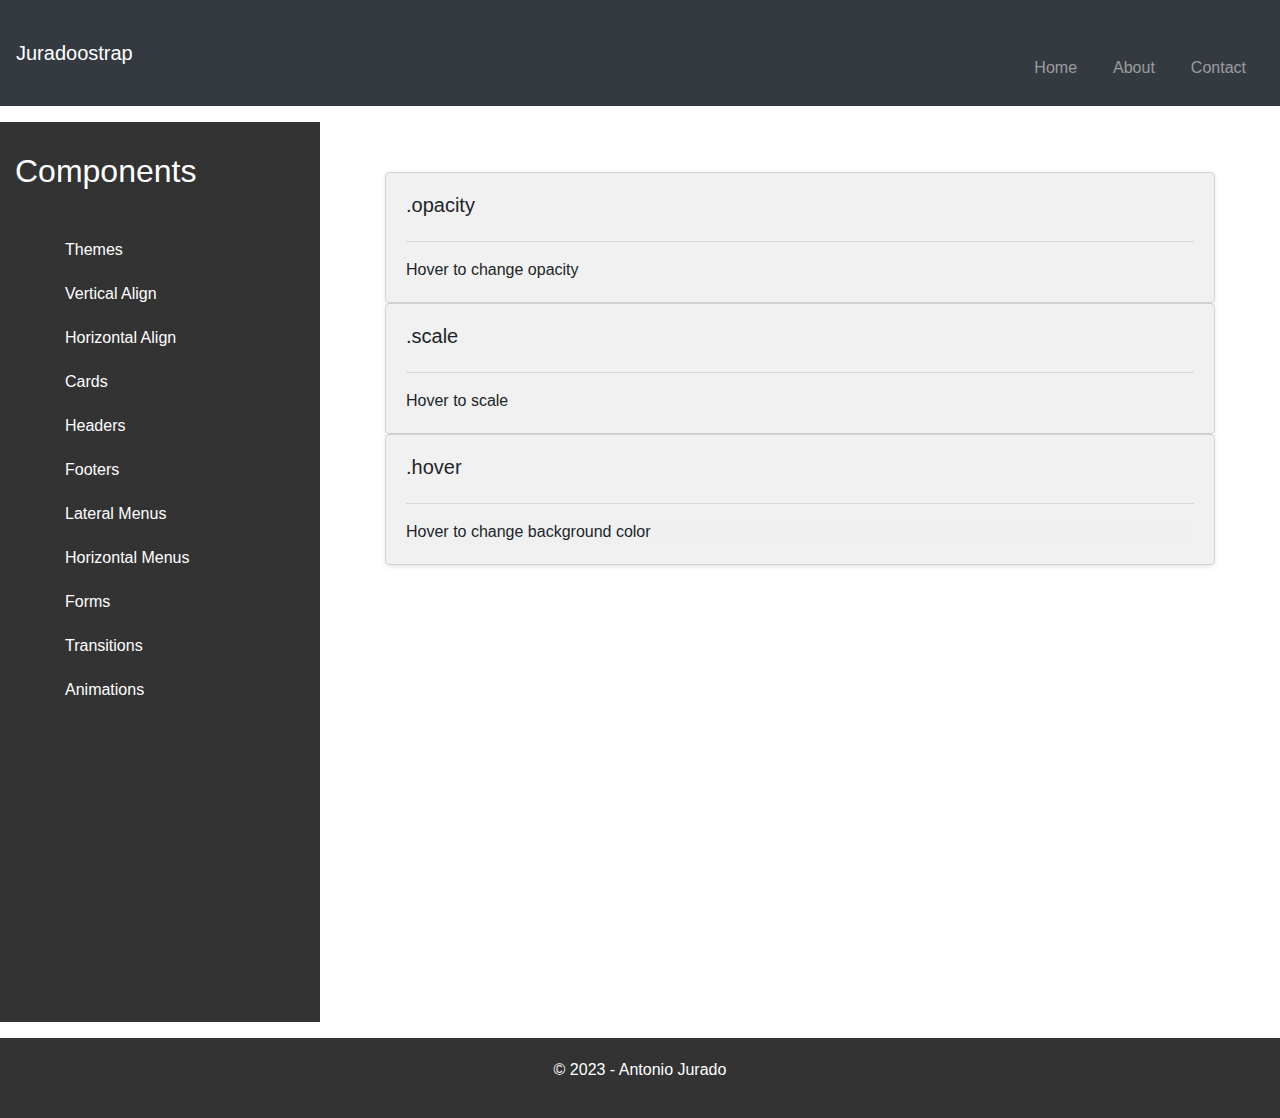
<file: pages/transitions.html>
<!DOCTYPE html>
<html lang="en">

<head>
    <meta charset="UTF-8">
    <title>Transitions</title>
    <link href="https://stackpath.bootstrapcdn.com/bootstrap/4.5.2/css/bootstrap.min.css" rel="stylesheet">
    <link rel="stylesheet" href="/style/style.css">
    <link rel="stylesheet" href="../style\juradoostrap\juradoostrapstyle.css">
</head>

<body>
    <nav class="navbar navbar-expand-lg navbar-dark bg-dark">
        <a class="navbar-brand" href="../index.html">Juradoostrap</a>
        <button class="navbar-toggler" type="button" data-toggle="collapse" data-target="#navbarNav"
            aria-controls="navbarNav" aria-expanded="false" aria-label="Toggle navigation">
            <span class="navbar-toggler-icon"></span>
        </button>
        <div class="collapse navbar-collapse" id="navbarNav">
            <ul class="navbar-nav ml-auto">
                <li class="nav-item">
                    <a class="nav-link" href="../index.html">Home</a>
                </li>
                <li class="nav-item">
                    <a class="nav-link" href="about.html">About</a>
                </li>
                <li class="nav-item">
                    <a class="nav-link" href="https://www.linkedin.com/in/antonio-jurado-miranda-4151a5265/">Contact</a>
                </li>
            </ul>
        </div>
    </nav>

    <div class="container-fluid mt-3">
        <div class="row">
            <div class="col-md-3 sidebar">
                <h2>Components</h2>
                <ul>
                    <li>
                        <a href="../pages/themes.html">Themes</a>
                    </li>
                    <li>
                        <a href="../pages/verticalAlign.html">Vertical Align</a>
                    </li>
                    <li>
                        <a href="../pages/horizontalAlingn.html">Horizontal Align</a>
                    </li>
                    <li>
                        <a href="../pages/cards.html">Cards</a>
                    </li>
                    <li>
                        <a href="../pages/headers.html">Headers</a>
                    </li>
                    <li>
                        <a href="../pages/footers.html">Footers</a>
                    </li>
                    <li>
                        <a href="../pages/lateralMenus.html">Lateral Menus</a>
                    </li>
                    <li>
                        <a href="../pages/horizontalMenus.html">Horizontal Menus</a>
                    </li>
                    <li>
                        <a href="../pages/forms.html">Forms</a>
                    </li>
                    <li>
                        <a href="../pages/transitions.html">Transitions</a>
                    </li>
                    <li>
                        <a href="../pages/animations.html">Animations</a>
                    </li>

                </ul>
            </div>
            <div class="col-md-9">
                <main>
                    <div class="card">
                        <h5>.opacity</h5>
                        <hr>
                        <div class="opacity">Hover to change opacity</div>
                    </div>
                    <div class="card">
                        <h5>.scale</h5>
                        <hr>
                        <div class="scale">Hover to scale</div>
                    </div>
                    <div class="card">
                        <h5>.hover</h5>
                        <hr>
                        <div class="hover">Hover to change background color</div>
                    </div>



                </main>
            </div>
        </div>
    </div>

    <footer class="footer mt-3">
        <p>&copy; 2023 - Antonio Jurado</p>
    </footer>

    <script src="https://stackpath.bootstrapcdn.com/bootstrap/4.5.2/js/bootstrap.min.js"></script>
</body>

</html>
</file>
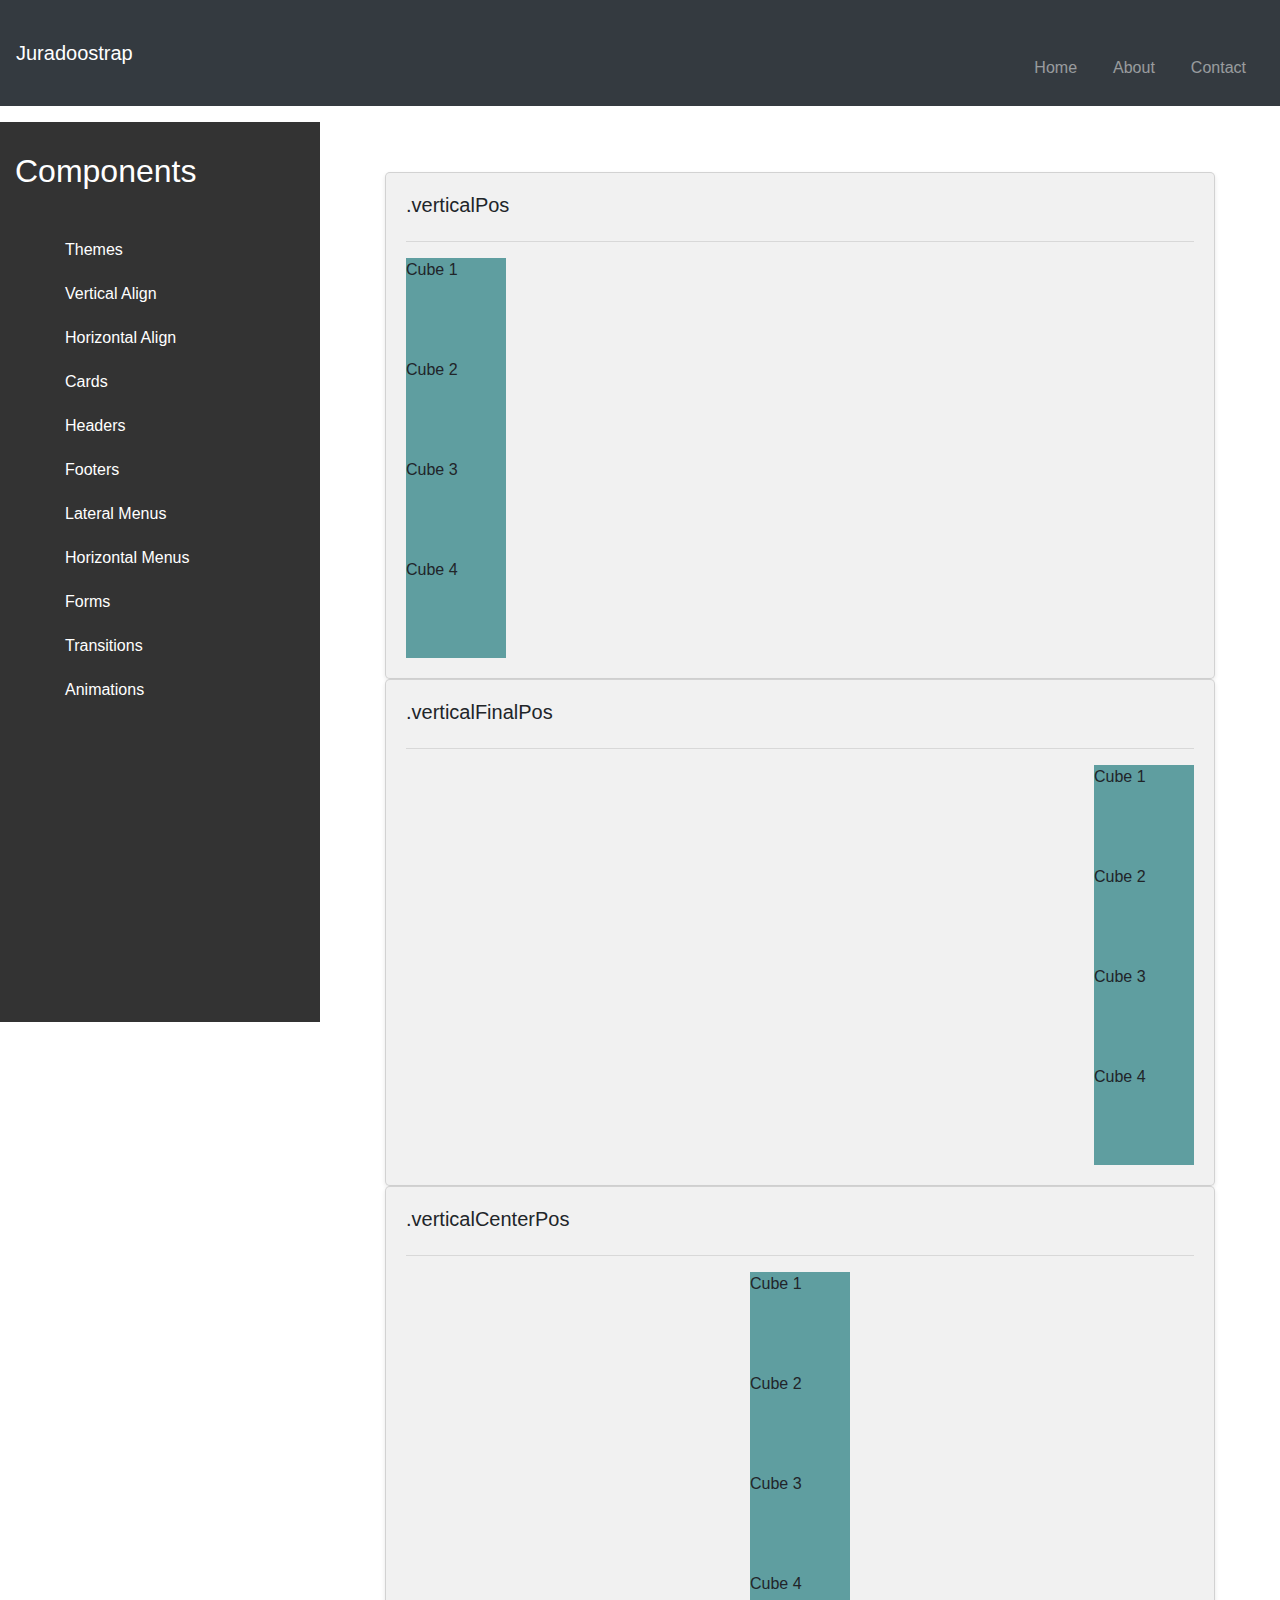
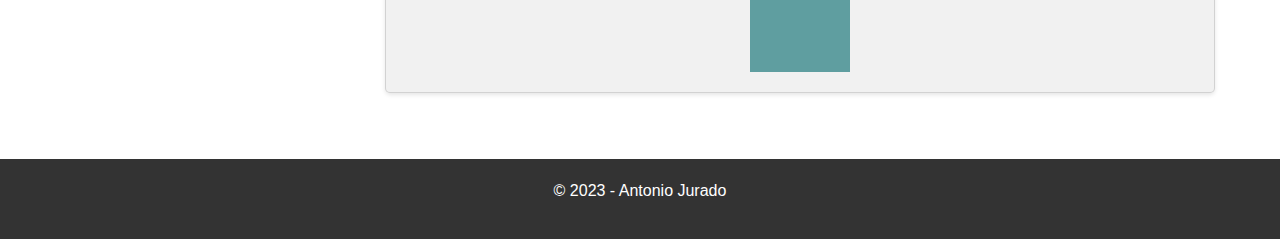
<file: pages/verticalAlign.html>
<!DOCTYPE html>
<html lang="en">

<head>
    <meta charset="UTF-8">
    <title>Vertical Alignment</title>
    <link href="https://stackpath.bootstrapcdn.com/bootstrap/4.5.2/css/bootstrap.min.css" rel="stylesheet">
    <link rel="stylesheet" href="/style/style.css">
    <link rel="stylesheet" href="../style\juradoostrap\juradoostrapstyle.css">
</head>

<body>
    <nav class="navbar navbar-expand-lg navbar-dark bg-dark">
        <a class="navbar-brand" href="../index.html">Juradoostrap</a>
        <button class="navbar-toggler" type="button" data-toggle="collapse" data-target="#navbarNav"
            aria-controls="navbarNav" aria-expanded="false" aria-label="Toggle navigation">
            <span class="navbar-toggler-icon"></span>
        </button>
        <div class="collapse navbar-collapse" id="navbarNav">
            <ul class="navbar-nav ml-auto">
                <li class="nav-item">
                    <a class="nav-link" href="../index.html">Home</a>
                </li>
                <li class="nav-item">
                    <a class="nav-link" href="about.html">About</a>
                </li>
                <li class="nav-item">
                    <a class="nav-link" href="https://www.linkedin.com/in/antonio-jurado-miranda-4151a5265/">Contact</a>
                </li>
            </ul>
        </div>
    </nav>

    <div class="container-fluid mt-3">
        <div class="row">
            <div class="col-md-3 sidebar">
                <h2>Components</h2>
                <ul>
                    <li>
                        <a href="../pages/themes.html">Themes</a>
                    </li>
                    <li>
                        <a href="../pages/verticalAlign.html">Vertical Align</a>
                    </li>

                    <li>
                        <a href="../pages/horizontalAlingn.html">Horizontal Align</a>
                    </li>
                    <li>
                        <a href="../pages/cards.html">Cards</a>
                    </li>
                    <li>
                        <a href="../pages/headers.html">Headers</a>
                    </li>
                    <li>
                        <a href="../pages/footers.html">Footers</a>
                    </li>
                    <li>
                        <a href="../pages/lateralMenus.html">Lateral Menus</a>
                    </li>
                    <li>
                        <a href="../pages/horizontalMenus.html">Horizontal Menus</a>
                    </li>
                    <li>
                        <a href="../pages/forms.html">Forms</a>
                    </li>
                    <li>
                        <a href="../pages/transitions.html">Transitions</a>
                    </li>
                    <li>
                        <a href="../pages/animations.html">Animations</a>
                    </li>

                </ul>
            </div>
            <div class="col-md-9">
                <main>
                    <div class="card">
                        <h5>.verticalPos</h5>
                        <hr>
                        <div class="verticalPos">
                            <div class="cubo">Cube 1</div>
                            <div class="cubo">Cube 2</div>
                            <div class="cubo">Cube 3</div>
                            <div class="cubo">Cube 4</div>

                        </div>

                    </div>
                    <div class="card">
                        <h5>.verticalFinalPos</h5>
                        <hr>
                        <div class="verticalFinalPos">
                            <div class="cubo">Cube 1</div>
                            <div class="cubo">Cube 2</div>
                            <div class="cubo">Cube 3</div>
                            <div class="cubo">Cube 4</div>

                        </div>

                    </div>
                    <div class="card">
                        <h5>.verticalCenterPos</h5>
                        <hr>
                        <div class="verticalCenterPos">
                            <div class="cubo">Cube 1</div>
                            <div class="cubo">Cube 2</div>
                            <div class="cubo">Cube 3</div>
                            <div class="cubo">Cube 4</div>

                        </div>

                    </div>
                </main>
            </div>
        </div>
    </div>

    <footer class="footer mt-3">
        <p>&copy; 2023 - Antonio Jurado</p>
    </footer>

    <script src="https://stackpath.bootstrapcdn.com/bootstrap/4.5.2/js/bootstrap.min.js"></script>
</body>

</html>
</file>
<file: style/style.css>
/* Estilos adicionales */
.sidebar {
  height: 100vh;
  background-color: #333;
  color: white;

}

.footer {
  background-color: #333;
  color: white;
  text-align: center;
  padding: 20px 0;
}

/* Ajustes para el contenido */
main {
  padding: 50px;
}

.ejemplos {
  width: 40vw;
  height: auto;
  background-color: darkslategrey;
}

.cubo {
  width: 100px;
  height: 100px;
  background-color: cadetblue;
}

ul li {
  list-style-type: none;
  padding: 10px;
}

ul {
  padding-top: 30px;
}




a:link {
  color: white;
  text-decoration: none;
}

a:visited {
  color: white;
}

a:hover {
  color: rgb(121, 165, 227);
  cursor: pointer;
}

a:active {
  color: blue;
  cursor: pointer;
}

h2 {
  padding-top: 30px;
}
</file>
